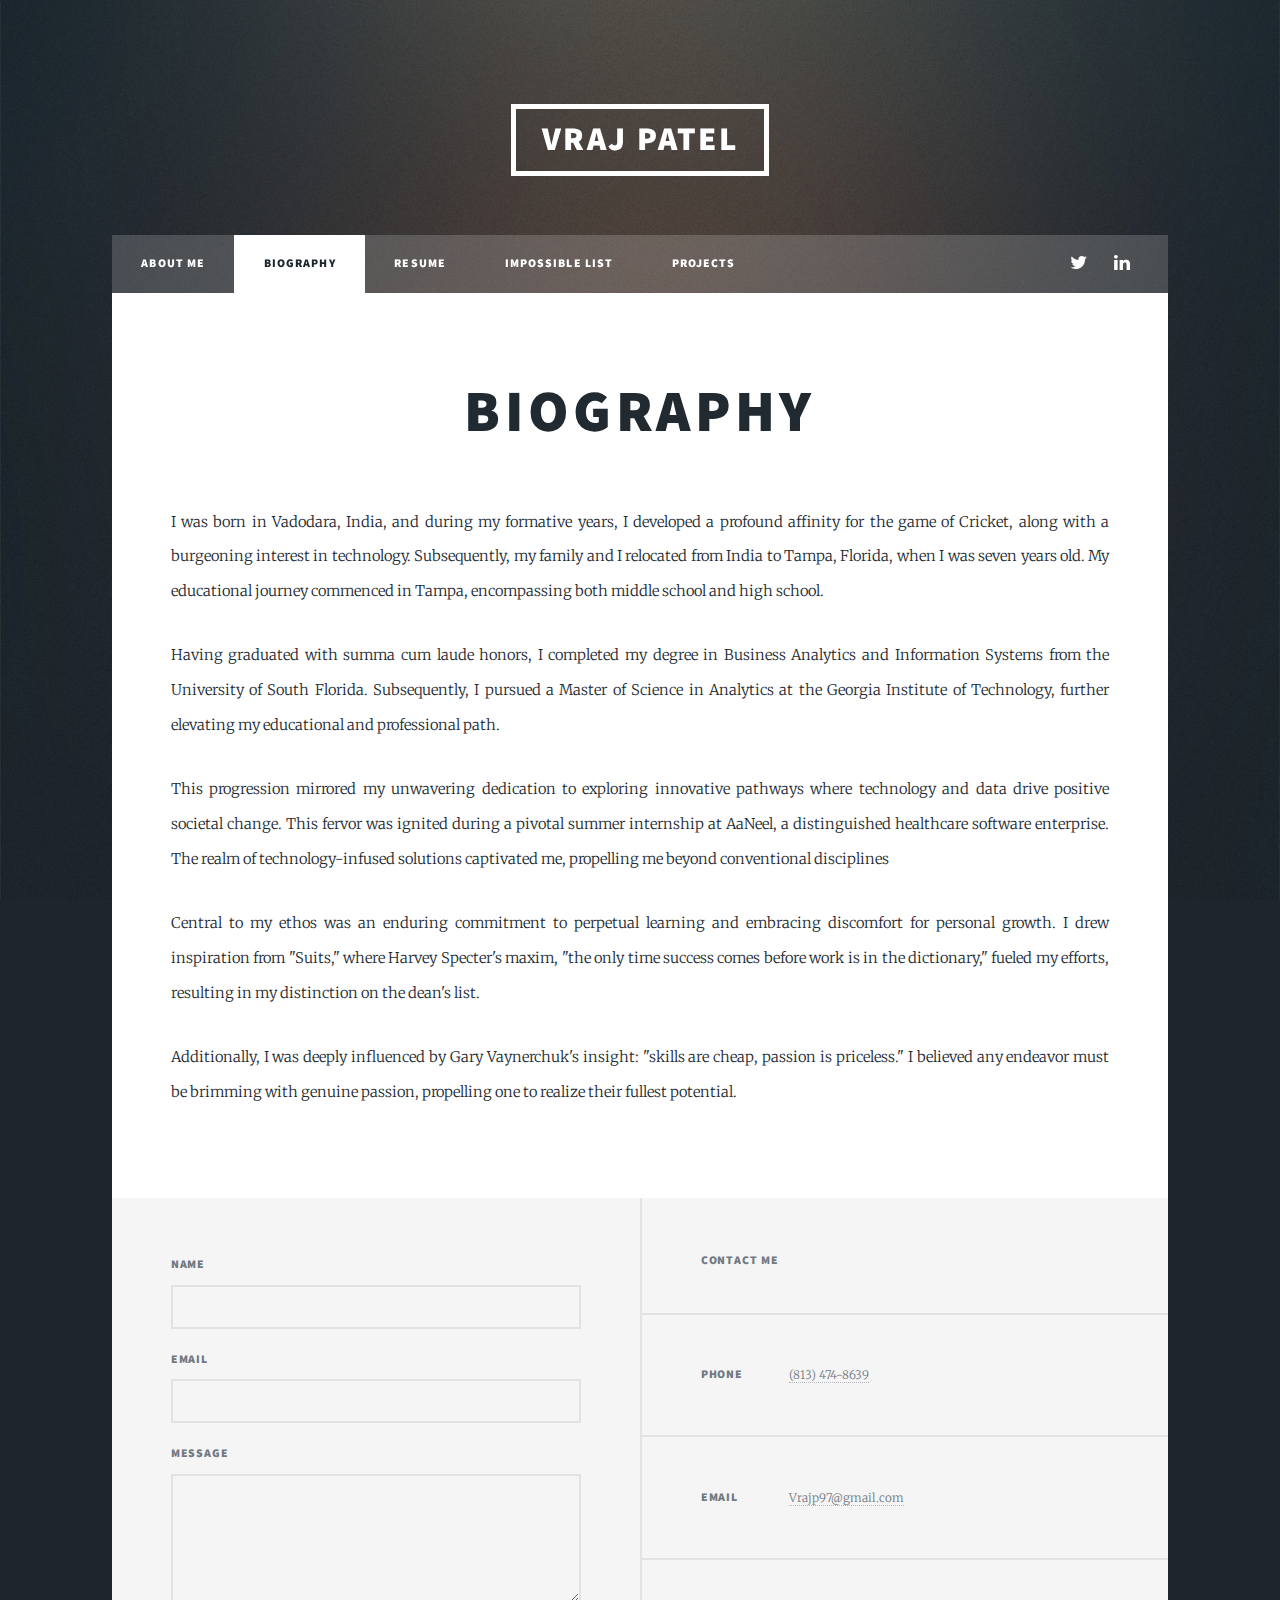
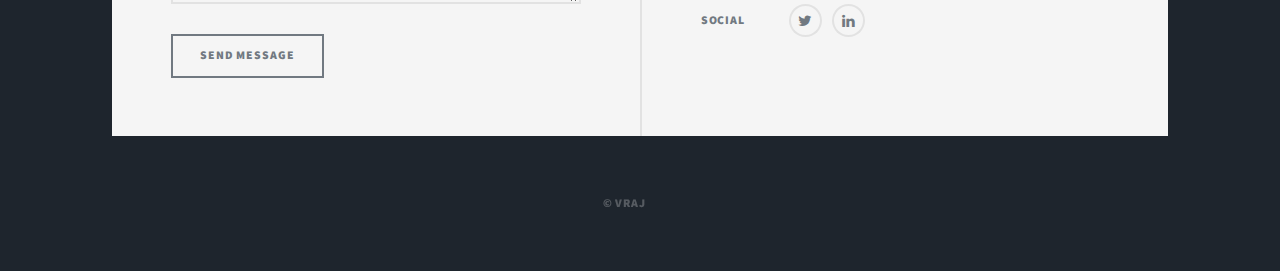
<file: Biography.html>
<!DOCTYPE HTML>
<!--

-->
<html>
	<head>
		
		<!-- Global site tag (gtag.js) - Google Analytics -->
		<script async src="https://www.googletagmanager.com/gtag/js?id=UA-140245853-1"></script>
		<script>
  		window.dataLayer = window.dataLayer || [];
 		 function gtag(){dataLayer.push(arguments);}
 		 gtag('js', new Date());
 		 gtag('config', 'UA-140245853-1');
		</script>
		
		<title> Biography </title>
		<meta charset="utf-8" />
		<meta name="viewport" content="width=device-width, initial-scale=1, user-scalable=no" />
		<link rel="stylesheet" href="assets/css/main.css" />
		<noscript><link rel="stylesheet" href="assets/css/noscript.css" /></noscript>
		<meta name="description" content="Vraj Patel - Biography" />
	    <meta name="keywords"
		content="Biography, Analytics, Vraj Patel, University of South Florida, Deloitte, Data Science, Machine Learning, Georgia Institute of Technology, Cloud Analytics" />
	</head>
	
	<body class="is-preload">

		<!-- Wrapper -->
			<div id="wrapper">

				<!-- Header -->
					<header id="header">
						<a href="index.html" class="logo"> Vraj Patel </a>
					</header>

				<!-- Nav -->
					<nav id="nav">
						<ul class="links">

						<li><a href="index.html">About Me</a></li>
						  <li class="active"><a href="generic.html">Biography</a></li>
							<li><a href="Resume.html">Resume</a></li>
							<li><a href="Impossible.html">Impossible List</a></li>
							<li><a href="Projects.html">Projects </a></li>
						</ul>
						<ul class="icons">
							<li><a href="https://twitter.com/vrajp97" class="icon alt fa-twitter"><span class="label">Twitter</span></a></li>
							<li><a href="https://www.linkedin.com/in/vraj-n-patel" class="icon alt fa-linkedin"><span class="label">Linkedin</span></a></li>
						<!--	<li><a href="#" class="icon alt fa-github"><span class="label">GitHub</span></a></li> -->
						</ul>
					</nav>

				<!-- Main -->
					<div id="main">

						<!-- Post -->
							<section class="post">
								<header class="major">

									<h1>Biography</h1>
									<p>  </p>
								</header>

								<!-- <div class="image main"><img src="images/pic01.jpg" alt="" /></div> -->
								<p> I was born in Vadodara, India, and during my formative years, I developed a profound affinity for the game of Cricket, along with a burgeoning interest in technology. Subsequently, my family and I relocated from India to Tampa, Florida, when I was seven years old. My educational journey commenced in Tampa, encompassing both middle school and high school.  </p>



								<p>Having graduated with summa cum laude honors, I completed my degree in Business Analytics and Information Systems from the University of South Florida. Subsequently, I pursued a Master of Science in Analytics at the Georgia Institute of Technology, further elevating my educational and professional path. </p>

								<p>This progression mirrored my unwavering dedication to exploring innovative pathways where technology and data drive positive societal change. This fervor was ignited during a pivotal summer internship at AaNeel, a distinguished healthcare software enterprise. The realm of technology-infused solutions captivated me, propelling me beyond conventional disciplines </p>
								
								<p> Central to my ethos was an enduring commitment to perpetual learning and embracing discomfort for personal growth. I drew inspiration from "Suits," where Harvey Specter's maxim, "the only time success comes before work is in the dictionary," fueled my efforts, resulting in my distinction on the dean's list. </p>
							
								<p> Additionally, I was deeply influenced by Gary Vaynerchuk's insight: "skills are cheap, passion is priceless." I believed any endeavor must be brimming with genuine passion, propelling one to realize their fullest potential. </p>
							</section>





					</div>





					<!-- Footer -->
						<footer id="footer">
							<section>
								<form method="post" action="https://formspree.io/vrajp97@gmail.com">
									<div class="fields">
										<div class="field">
											<label for="name">Name</label>
											<input type="text" name="name" id="name" />
										</div>
										<div class="field">
											<label for="email">Email</label>
											<input type="text" name="email" id="email" />
										</div>
										<div class="field">
											<label for="message">Message</label>
											<textarea name="message" id="message" rows="3"></textarea>
										</div>
									</div>
									<ul class="actions">
										<li><input type="submit" value="Send Message" /></li>
									</ul>
								</form>
							</section>
							<section class="split contact">
								<section class="alt">
									<h3>Contact Me</h3>
								</section>
								<section>
									<h3>Phone</h3>
									<p><a href="#">(813) 474-8639</a></p>
								</section>
								<section>
									<h3>Email</h3>
									<p><a href="#">Vrajp97@gmail.com</a></p>
								</section>
								<section>
									<h3>Social</h3>
									<ul class="icons alt">
										<li><a href="https://twitter.com/vrajp97" class="icon alt fa-twitter"><span class="label">Twitter</span></a></li>
										<li><a href="https://www.linkedin.com/in/vraj-n-patel" class="icon alt fa-linkedin"><span class="label">Linkedin</span></a></li>
									<!--	<li><a href="#" class="icon alt fa-github"><span class="label">GitHub</span></a></li> -->

									</ul>
								</section>
							</section>
						</footer>

					<!-- Copyright -->
						<div id="copyright">
							<ul><li>&copy; Vraj</li><li> <a href=""></a></li></ul>
						</div>

				</div>

			<!-- Scripts -->
				<script src="assets/js/jquery.min.js"></script>
				<script src="assets/js/jquery.scrollex.min.js"></script>
				<script src="assets/js/jquery.scrolly.min.js"></script>
				<script src="assets/js/browser.min.js"></script>
				<script src="assets/js/breakpoints.min.js"></script>
				<script src="assets/js/util.js"></script>
				<script src="assets/js/main.js"></script>

		</body>
		</html>
</file>
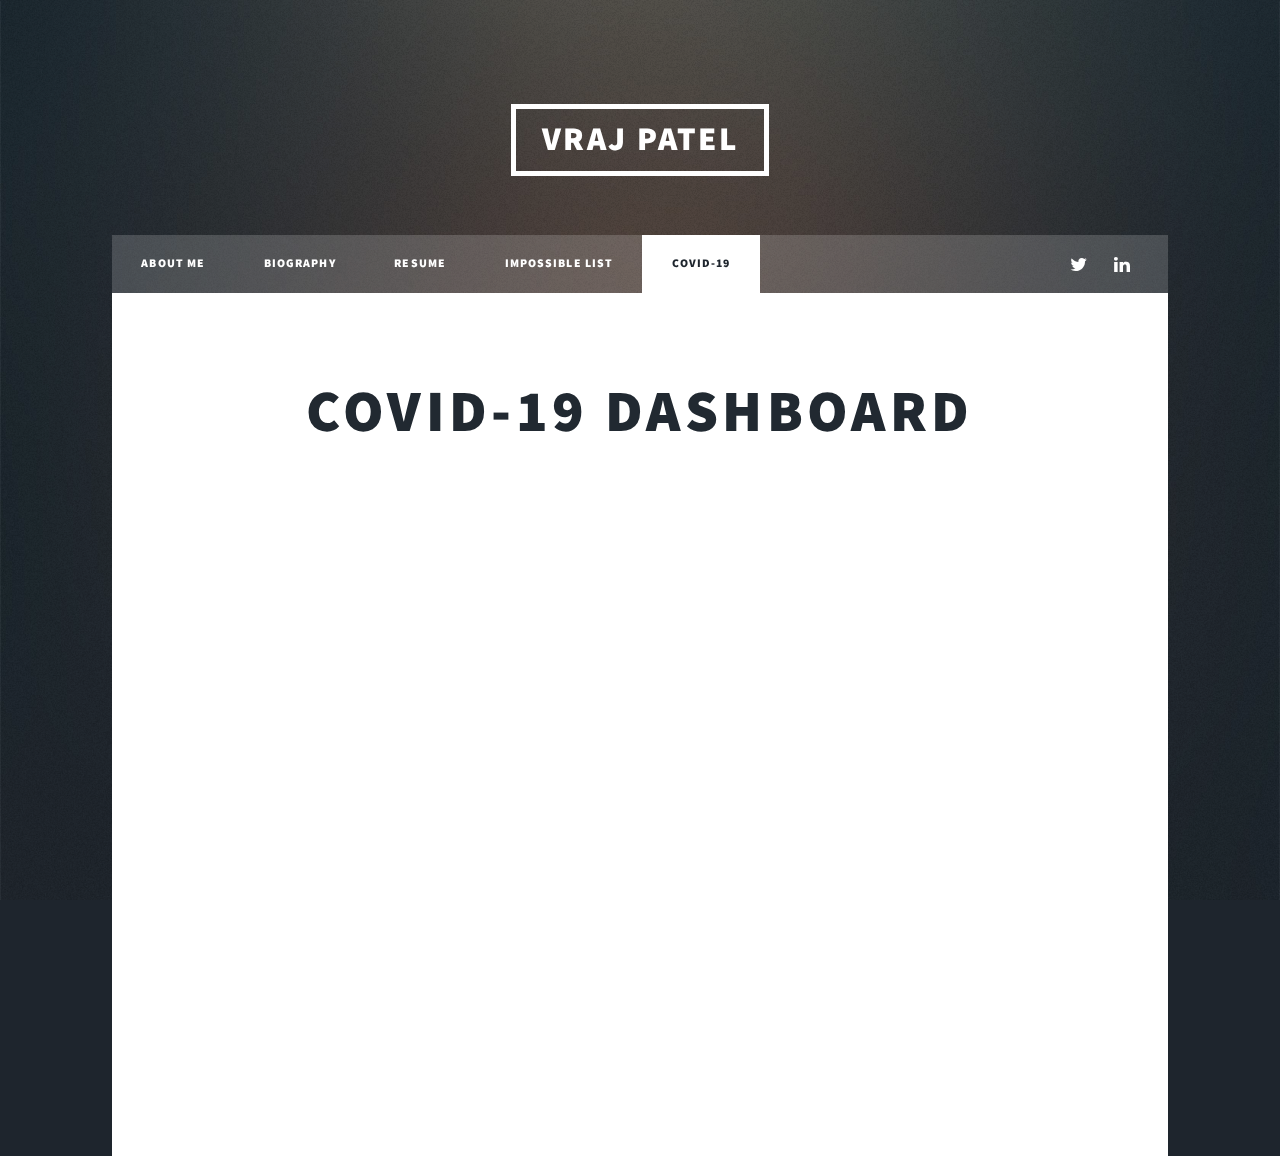
<file: COVID-19.html>
<html>

<head>

    <!-- Global site tag (gtag.js) - Google Analytics -->
    <script async src="https://www.googletagmanager.com/gtag/js?id=UA-140245853-1"></script>
    <script>
        window.dataLayer = window.dataLayer || [];

        function gtag() {
            dataLayer.push(arguments);
        }
        gtag('js', new Date());
        gtag('config', 'UA-140245853-1');
    </script>

    <title>COVID-19 </title>
    <meta charset="utf-8" />
    <meta name="viewport" content="width=device-width, initial-scale=1, user-scalable=no" />
    <link rel="stylesheet" href="assets/css/main.css" />
    <noscript>
        <link rel="stylesheet" href="assets/css/noscript.css" /></noscript>
</head>

<body class="is-preload">

    <!-- Wrapper -->
    <div id="wrapper">

        <!-- Header -->
        <header id="header">
            <a href="index.html" class="logo"> Vraj Patel </a>
        </header>

        <!-- Nav -->
        <nav id="nav">
            <ul class="links">

                <li><a href="index.html">About Me</a></li>
                <li><a href="generic.html">Biography</a></li>
                <li><a href="elements.html">Resume</a></li>
                <li><a href="Impossible.html">Impossible List</a></li>
                <li class="active"><a href="COVID-19.html">COVID-19 </a></li>
            </ul>
            <ul class="icons">
                <li><a href="https://twitter.com/vrajp97" class="icon alt fa-twitter"><span
                            class="label">Twitter</span></a></li>
                <li><a href="https://www.linkedin.com/in/vraj-n-patel" class="icon alt fa-linkedin"><span
                            class="label">Linkedin</span></a></li>
                <!--	 <li><a href="#" class="icon alt fa-github"><span class="label">GitHub</span></a></li> -->
            </ul>
        </nav>

        <!-- Main -->
        <div id="main">

            <!-- Post -->
            <section class="post">
                <header class="major">
                    <h1>COVID-19 Dashboard</h1>
                    <div style="position: relative;overflow: hidden;padding-top: 60%;">
                        <iframe width="1200" height="700"
                            style="position: absolute;top: 0;left: 0;width: 100%;height: 100%;border: 0;"
                            src="https://app.powerbi.com/view?r=eyJrIjoiODBiODRiMWEtODYxYi00MzU3LWE5NzctMDQ4MDFhMjFjZTFlIiwidCI6IjM2ZGE0NWYxLWRkMmMtNGQxZi1hZjEzLTVhYmU0NmI5OTkyMSIsImMiOjh9" 
      						frameborder="0" allowFullScreen="true"></iframe>
                    </div>
        </div>

        <!-- Scripts -->
        <script src="assets/js/jquery.min.js"></script>
        <script src="assets/js/jquery.scrollex.min.js"></script>
        <script src="assets/js/jquery.scrolly.min.js"></script>
        <script src="assets/js/browser.min.js"></script>
        <script src="assets/js/breakpoints.min.js"></script>
        <script src="assets/js/util.js"></script>
        <script src="assets/js/main.js"></script>

</body>

</html>
</file>
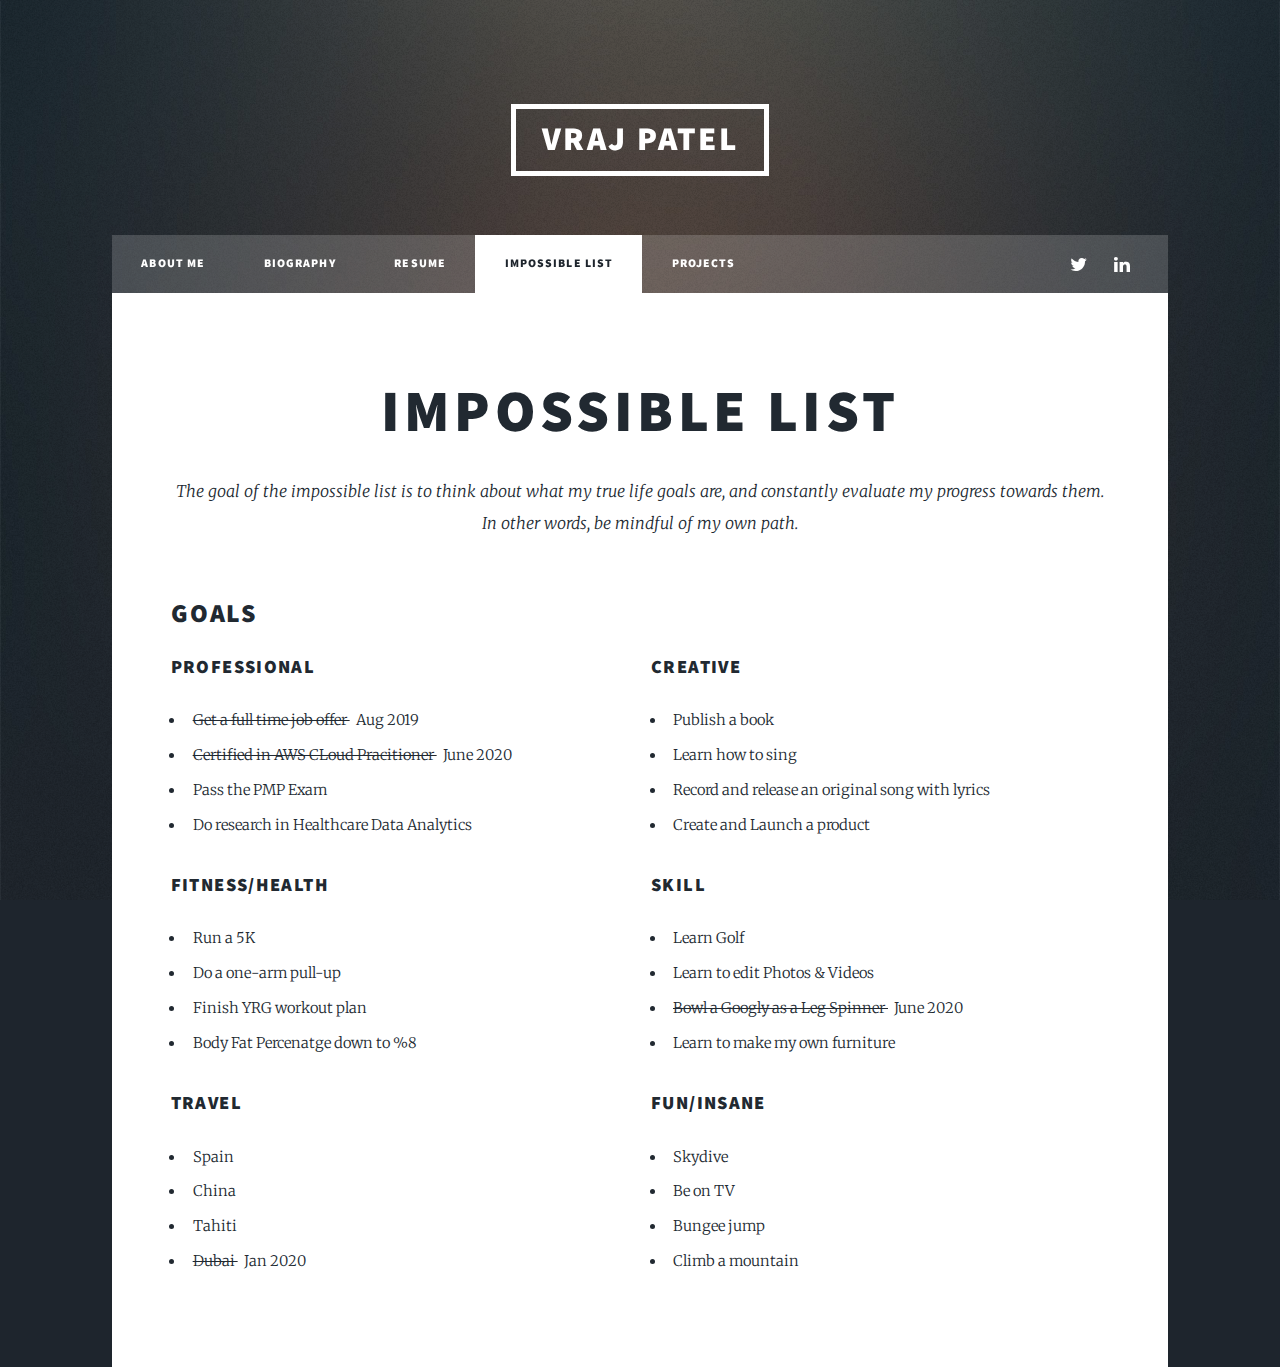
<file: Impossible.html>
<html>
	<head>
		
	<!-- Global site tag (gtag.js) - Google Analytics -->
	<script async src="https://www.googletagmanager.com/gtag/js?id=UA-140245853-1"></script>
	<script>
 	 window.dataLayer = window.dataLayer || [];
 	 function gtag(){dataLayer.push(arguments);}
 	 gtag('js', new Date());
 	 gtag('config', 'UA-140245853-1');
	</script>

		<title>Impossible List </title>
		<meta charset="utf-8" />
		<meta name="viewport" content="width=device-width, initial-scale=1, user-scalable=no" />
		<link rel="stylesheet" href="assets/css/main.css" />
		<noscript><link rel="stylesheet" href="assets/css/noscript.css" /></noscript>
		<meta name="description" content="Vraj Patel - Impossible List" />
	    <meta name="keywords"
		content="Impossible List, Analytics, Vraj Patel, University of South Florida, Deloitte, Data Science, Machine Learning, Georgia Institute of Technology, Cloud Analytics" />
	</head>
	</head>
	<body class="is-preload">

		<!-- Wrapper -->
			<div id="wrapper">

				<!-- Header -->
					<header id="header">
						<a href="index.html" class="logo"> Vraj Patel </a>
					</header>

				<!-- Nav -->
					<nav id="nav">
						<ul class="links">

							<li><a href="index.html">About Me</a></li>
						    <li><a href="Biography.html">Biography</a></li>
							<li><a href="Resume.html">Resume</a></li>
							<li class="active"><a href="Impossible.html">Impossible List</a></li>
							<li><a href="Projects.html">Projects </a></li>
						</ul>
            <ul class="icons">
							<li><a href="https://twitter.com/vrajp97" class="icon alt fa-twitter"><span class="label">Twitter</span></a></li>
							<li><a href="https://www.linkedin.com/in/vraj-n-patel" class="icon alt fa-linkedin"><span class="label">Linkedin</span></a></li>
						<!--	 <li><a href="#" class="icon alt fa-github"><span class="label">GitHub</span></a></li> -->
						</ul>
					</nav>

				<!-- Main -->
					<div id="main">

						<!-- Post -->
							<section class="post">
								<header class="major">

									<h1>Impossible List</h1>
									<p> The goal of the impossible list is to think about what my true life goals are, and constantly evaluate my progress towards them.
									In other words, be mindful of my own path.</p>
								</header>

                <h2>Goals</h2>
                <div class="row">
                  <div class="col-6 col-12-small">

                    <h3>Professional </h3>
                    <ul>
                    <s><li>Get a full time job offer </s>  &nbsp; Aug 2019</li> 
                    <s><li>Certified in AWS CLoud Pracitioner </s>  &nbsp; June 2020</li> 
                    <li>Pass the PMP Exam </li>
                    <li>Do research in Healthcare Data Analytics</li>
                    </ul>

                    <h3>Fitness/Health</h3>
                    <ul class="alt">
                      <li>Run a 5K</li>
                      <li>Do a one-arm pull-up</li>
                      <li>Finish YRG workout plan</li>
                      <li>Body Fat Percenatge down to %8</li>
                    </ul>

                    <h3>Travel </h3>
                    <ul>
                      <li>Spain</li>
                      <li>China</li>
                      <li>Tahiti</li>
                      <s> <li>Dubai </s>  &nbsp; Jan 2020</li> 
                

                    </ul>

                  </div>
                  <div class="col-6 col-12-small">

                    <h3>Creative</h3>
                    <ul>
                      <li>Publish a book</li>
                      <li>Learn how to sing</li>
                      <li>Record and release an original song with lyrics</li>
                      <li>Create and Launch a product </li>

                    </ul>

                    <h3>Skill </h3>
                    <ul>
                      <li>Learn Golf</li>
                      <li>Learn to edit Photos & Videos</li>
                      <s> <li>Bowl a Googly as a Leg Spinner </s>  &nbsp; June 2020</li> 
            
                      <li>Learn to make my own furniture  </li>

                    </ul>

                    <h3>Fun/Insane</h3>
                    <ul>
                      <li>Skydive</li>
                      <li>Be on TV</li>
                      <li>Bungee jump </li>
                      <li>Climb a mountain</li>


                    </ul>

					</div>


		<!-- Scripts -->
			<script src="assets/js/jquery.min.js"></script>
			<script src="assets/js/jquery.scrollex.min.js"></script>
			<script src="assets/js/jquery.scrolly.min.js"></script>
			<script src="assets/js/browser.min.js"></script>
			<script src="assets/js/breakpoints.min.js"></script>
			<script src="assets/js/util.js"></script>
			<script src="assets/js/main.js"></script>

	</body>
</html>
</file>
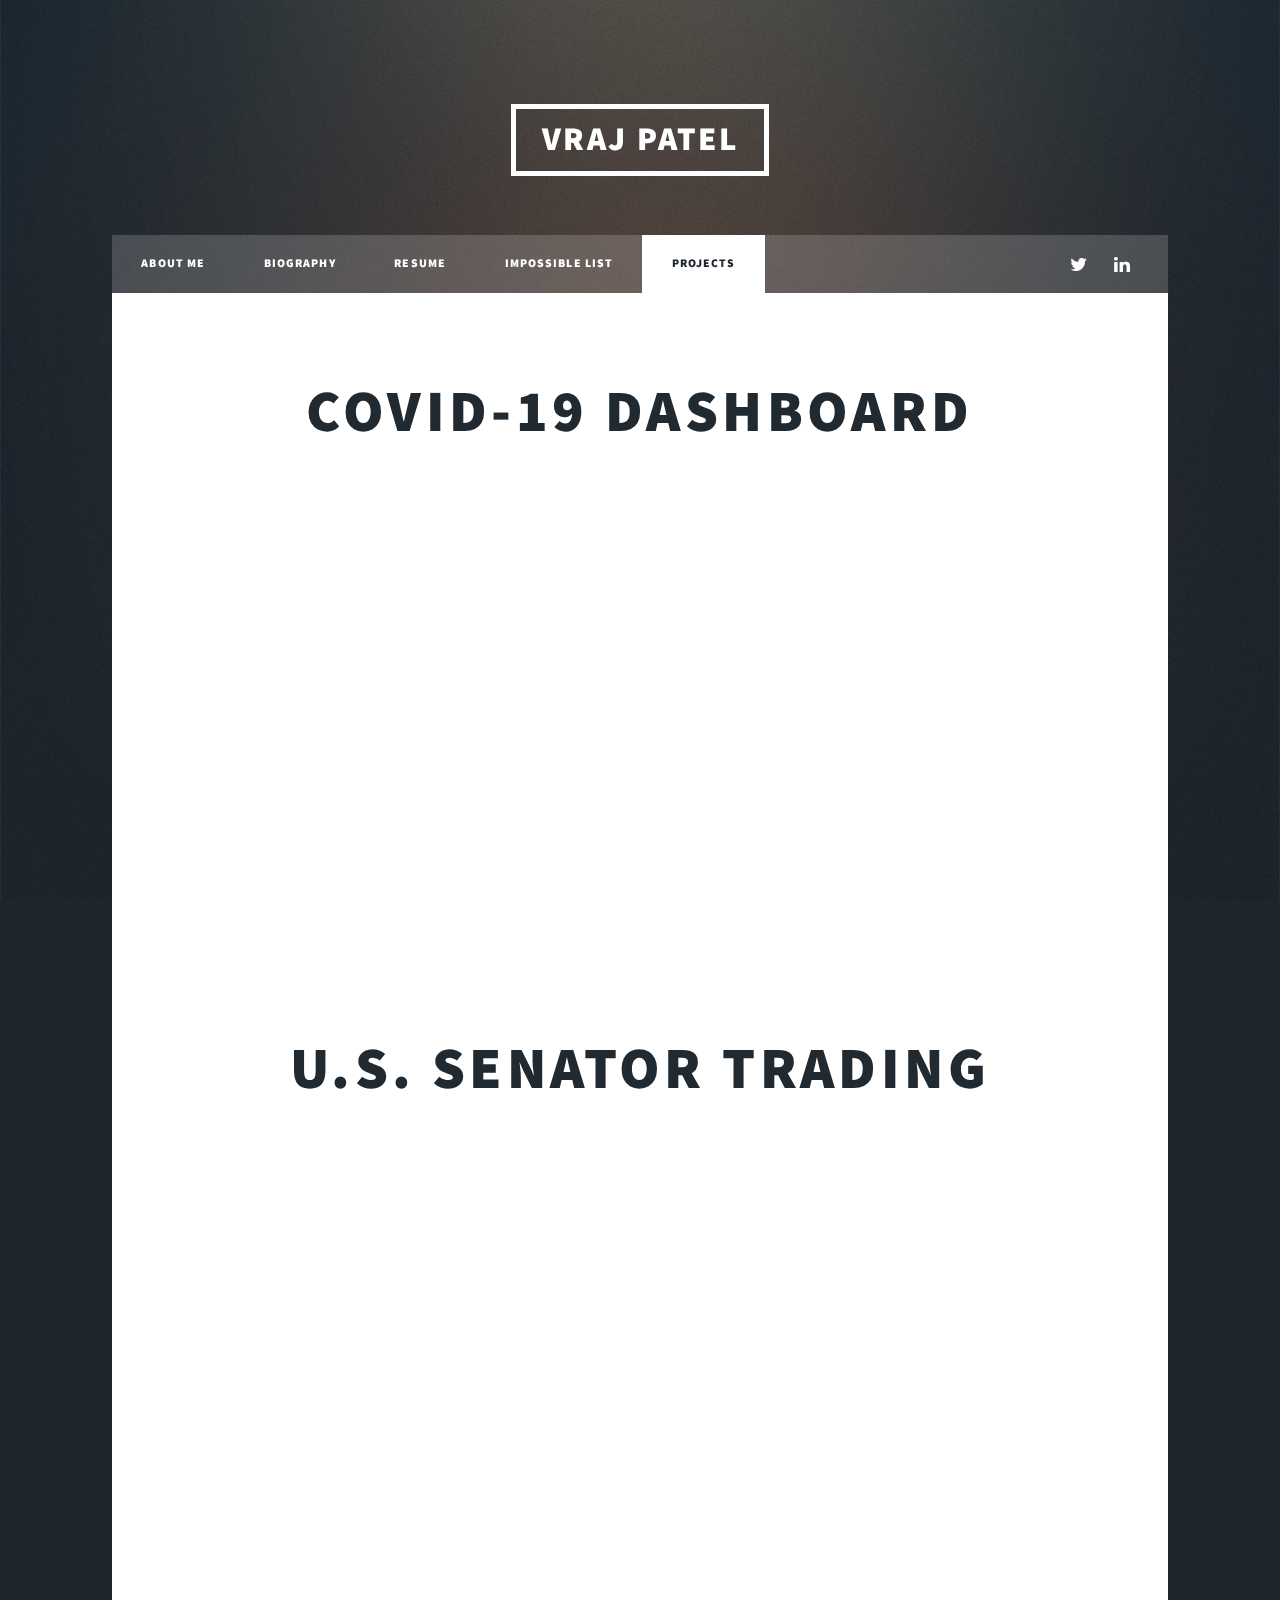
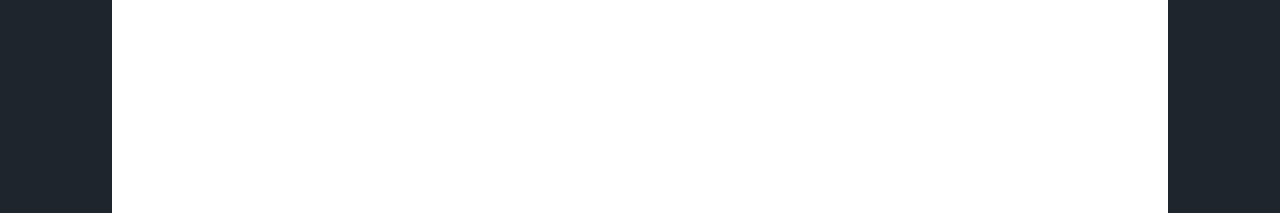
<file: Projects.html>
<html>

<head>

    <!-- Global site tag (gtag.js) - Google Analytics -->
    <script async src="https://www.googletagmanager.com/gtag/js?id=UA-140245853-1"></script>
    <script>
        window.dataLayer = window.dataLayer || [];

        function gtag() {
            dataLayer.push(arguments);
        }
        gtag('js', new Date());
        gtag('config', 'UA-140245853-1');
    </script>

    <title> Projects </title>
    <meta charset="utf-8" />
    <meta name="viewport" content="width=device-width, initial-scale=1, user-scalable=no" />
    <link rel="stylesheet" href="assets/css/main.css" />
    <noscript>
        <link rel="stylesheet" href="assets/css/noscript.css" /></noscript>
        <meta name="description" content="Vraj Patel - Projects" />
	    <meta name="keywords"
		content="Projects, Analytics, Vraj Patel, University of South Florida, Deloitte, Data Science, Machine Learning, Georgia Institute of Technology, Cloud Analytics" />
	</head>
</head>

<body class="is-preload">

    <!-- Wrapper -->
    <div id="wrapper">

        <!-- Header -->
        <header id="header">
            <a href="index.html" class="logo"> Vraj Patel </a>
        </header>

        <!-- Nav -->
        <nav id="nav">
            <ul class="links">

                <li><a href="index.html">About Me</a></li>
                <li><a href="Biography.html">Biography</a></li>
                <li><a href="Resume.html">Resume</a></li>
                <li><a href="Impossible.html">Impossible List</a></li>
                <li class="active"><a href="Projects.html"> Projects </a></li>
            </ul>
            <ul class="icons">
                <li><a href="https://twitter.com/vrajp97" class="icon alt fa-twitter"><span
                            class="label">Twitter</span></a></li>
                <li><a href="https://www.linkedin.com/in/vraj-n-patel" class="icon alt fa-linkedin"><span
                            class="label">Linkedin</span></a></li>
                <!--	 <li><a href="#" class="icon alt fa-github"><span class="label">GitHub</span></a></li> -->
            </ul>
        </nav>

        <!-- Main -->
        <div id="main">

            <!-- Post -->
            <section class="post">
                <header class="major">
                    <h1>COVID-19 Dashboard</h1>
                    <div style="position: relative;overflow: hidden;padding-top: 60%;">
                        <iframe width="1200" height="700"
                            style="position: absolute;top: 0;left: 0;width: 100%;height: 100%;border: 0;"
                            src="https://app.powerbi.com/view?r=eyJrIjoiODBiODRiMWEtODYxYi00MzU3LWE5NzctMDQ4MDFhMjFjZTFlIiwidCI6IjM2ZGE0NWYxLWRkMmMtNGQxZi1hZjEzLTVhYmU0NmI5OTkyMSIsImMiOjh9" 
      						frameborder="0" allowFullScreen="true"></iframe>
					</div>
					
					<h2>U.S. Senator Trading </h2>
                    <div style="position: relative;overflow: hidden;padding-top: 60%;">
                        <iframe width="1200" height="700"
                            style="position: absolute;top: 0;left: 0;width: 100%;height: 100%;border: 0;"
                            src="https://app.powerbi.com/view?r=eyJrIjoiNjI0NzBkZTMtNDBjMy00MmI0LWE3ZmMtMTRmNTAzZjU4ZDAwIiwidCI6IjM2ZGE0NWYxLWRkMmMtNGQxZi1hZjEzLTVhYmU0NmI5OTkyMSIsImMiOjh9&pageName=ReportSection"
      						frameborder="0" allowFullScreen="true"></iframe>

                             <!-- <iframe width="600" height="373.5" src="https://app.powerbi.com/view?r=eyJrIjoiNjI0NzBkZTMtNDBjMy00MmI0LWE3ZmMtMTRmNTAzZjU4ZDAwIiwidCI6IjM2ZGE0NWYxLWRkMmMtNGQxZi1hZjEzLTVhYmU0NmI5OTkyMSIsImMiOjh9&pageName=ReportSection" frameborder="0" allowFullScreen="true"></iframe> -->
					
					</div>
        </div>

        <!-- Scripts -->
        <script src="assets/js/jquery.min.js"></script>
        <script src="assets/js/jquery.scrollex.min.js"></script>
        <script src="assets/js/jquery.scrolly.min.js"></script>
        <script src="assets/js/browser.min.js"></script>
        <script src="assets/js/breakpoints.min.js"></script>
        <script src="assets/js/util.js"></script>
        <script src="assets/js/main.js"></script>

</body>

</html>
</file>
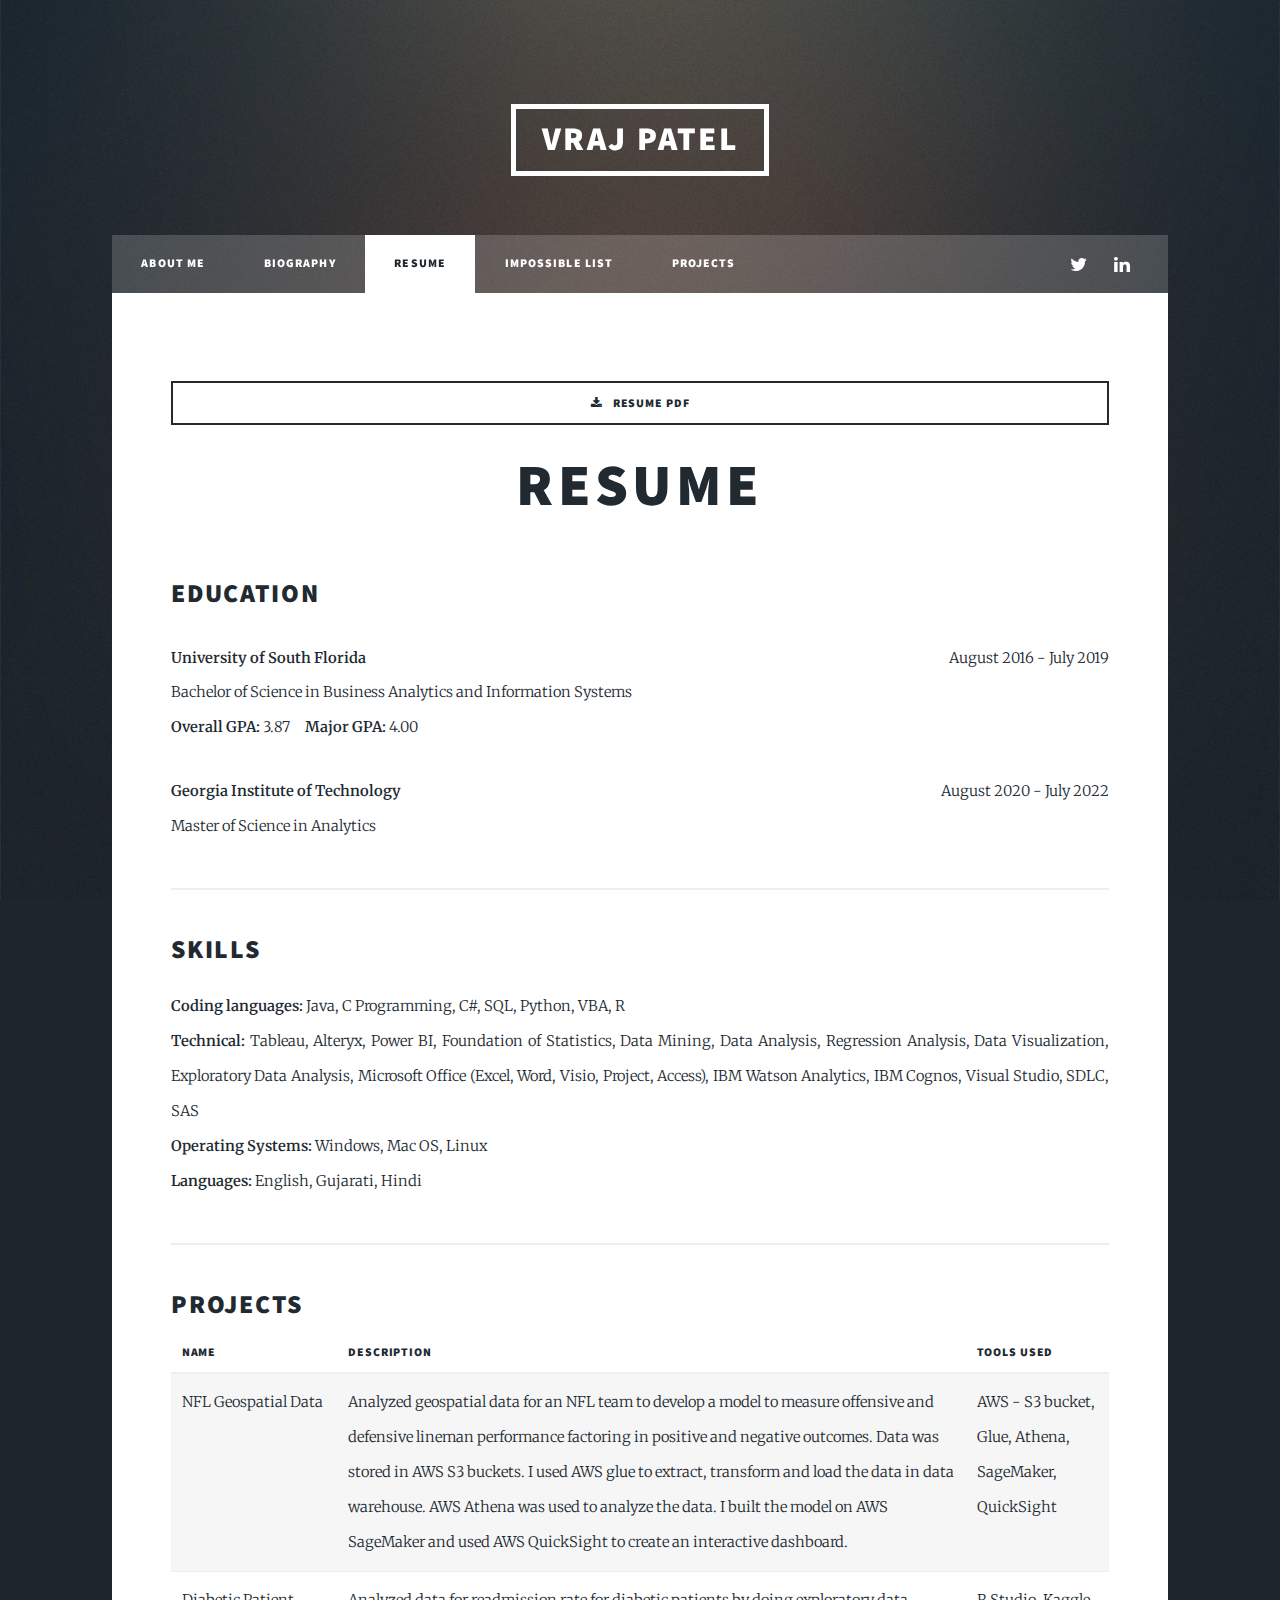
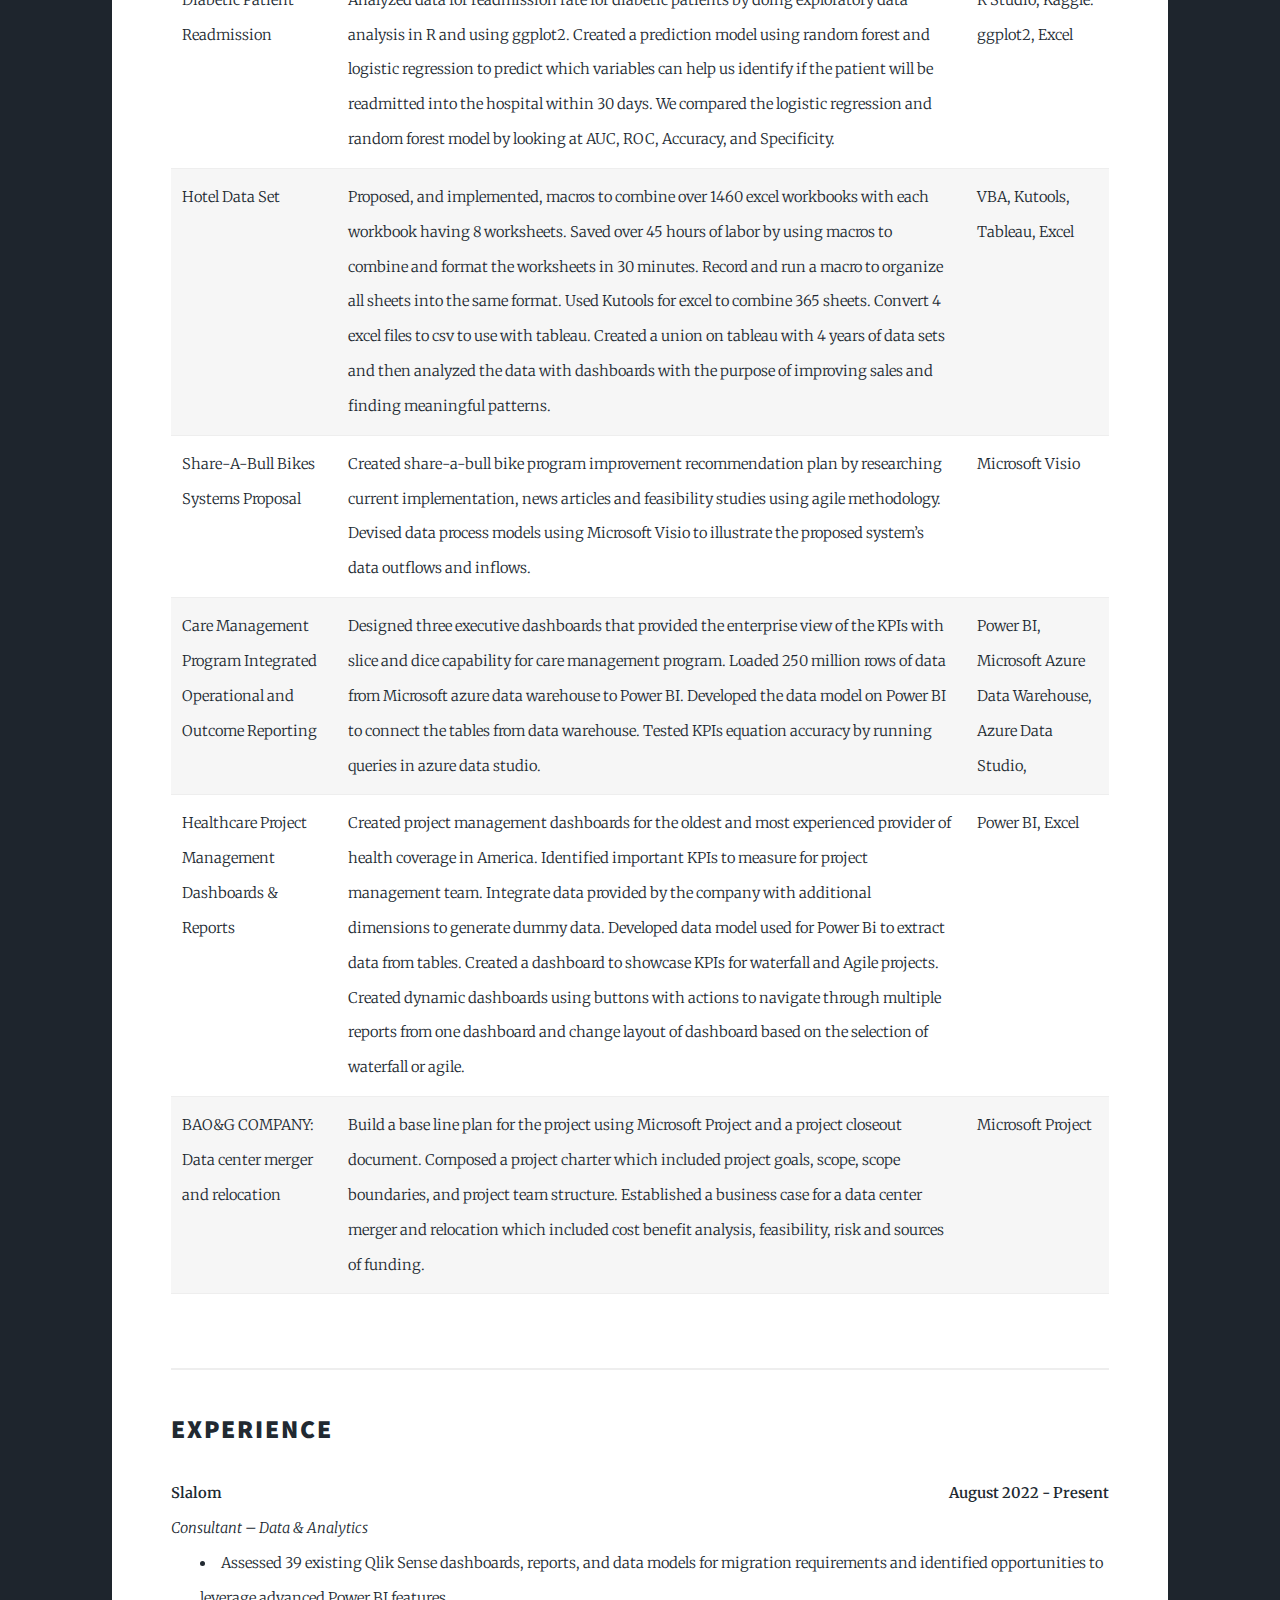
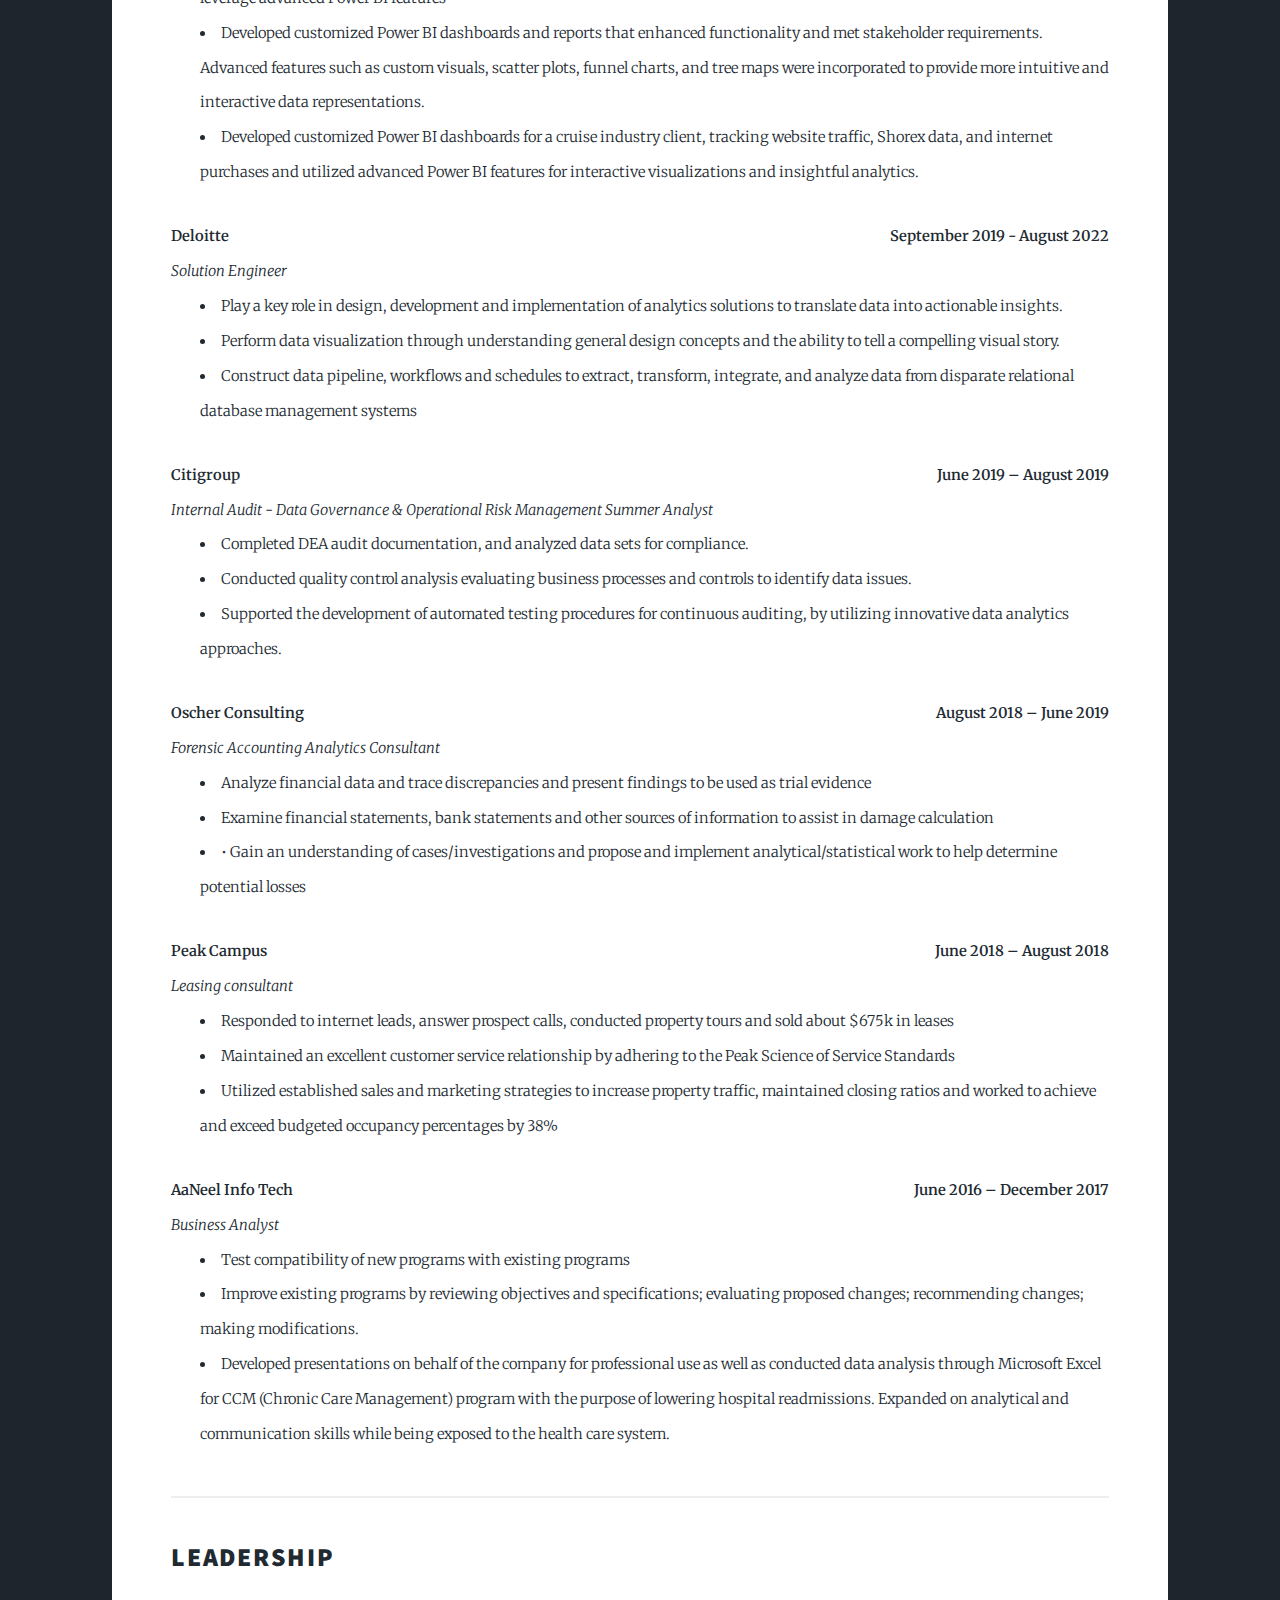
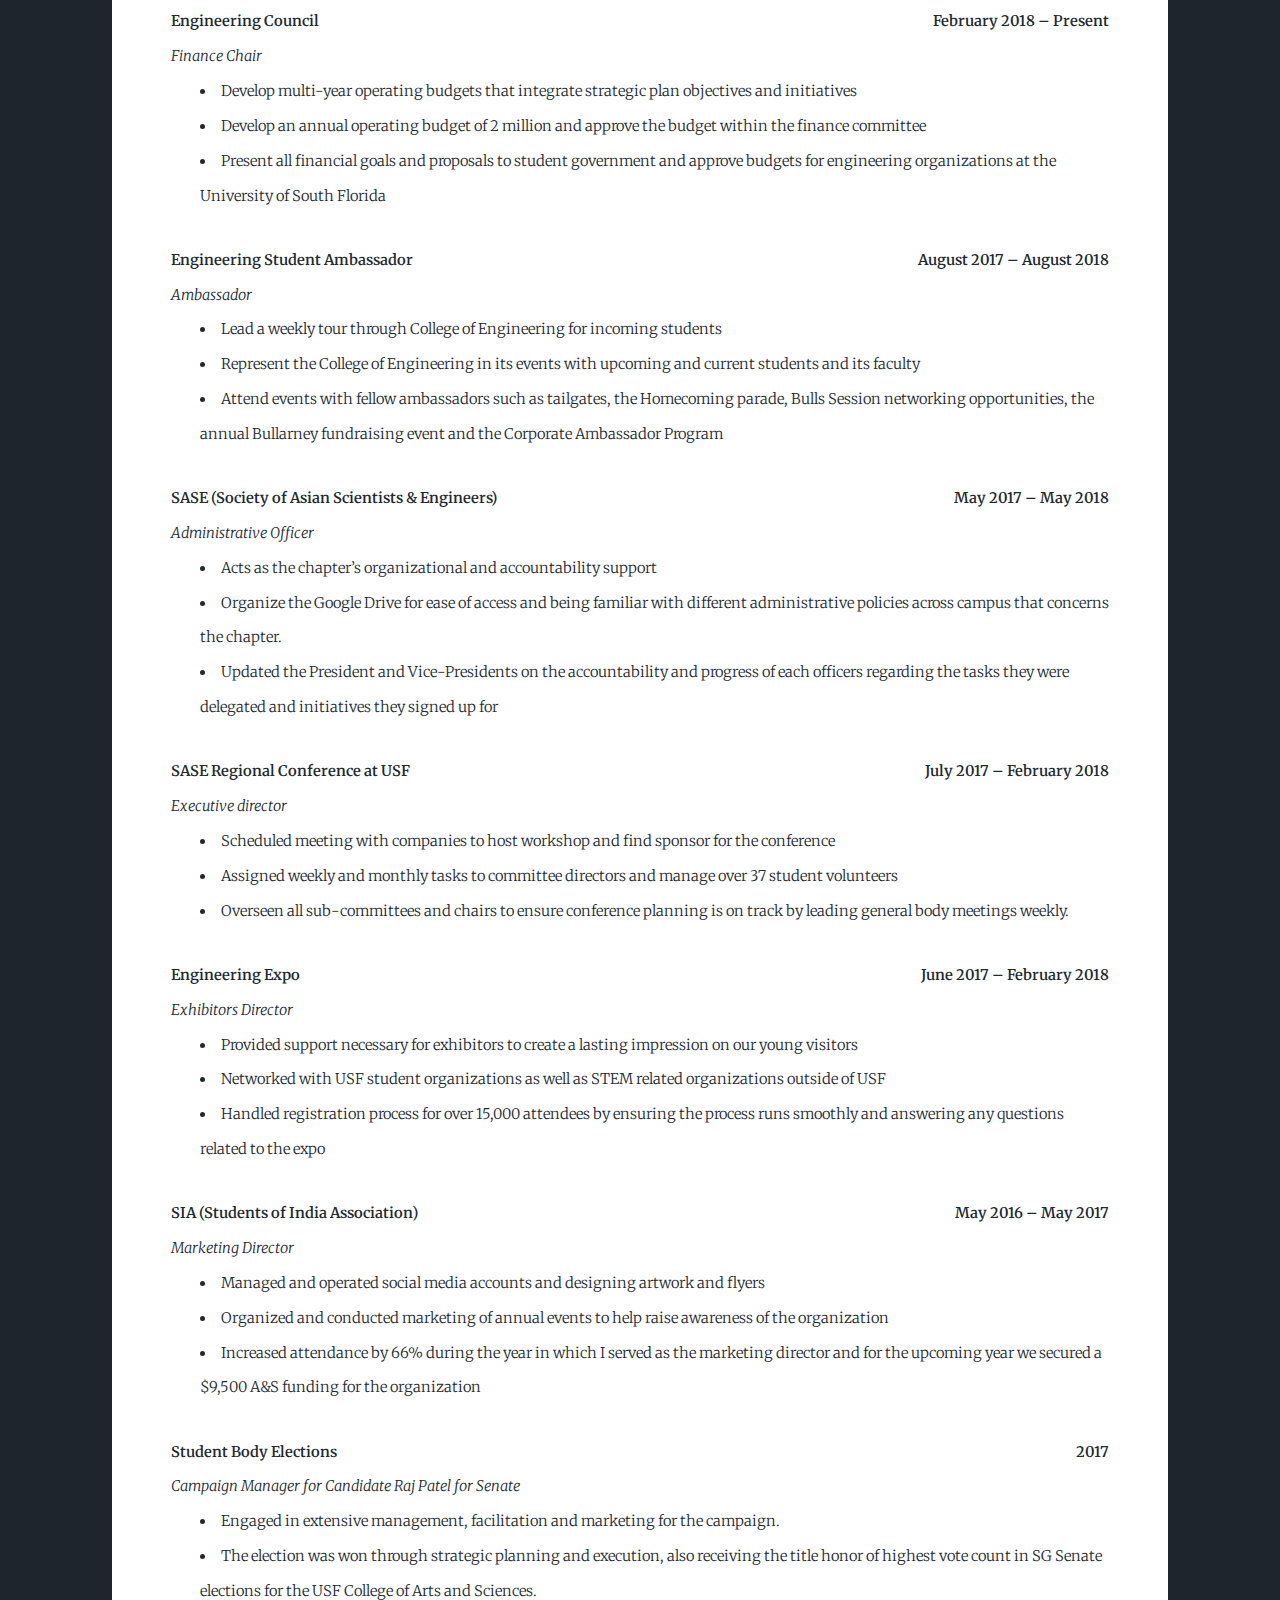
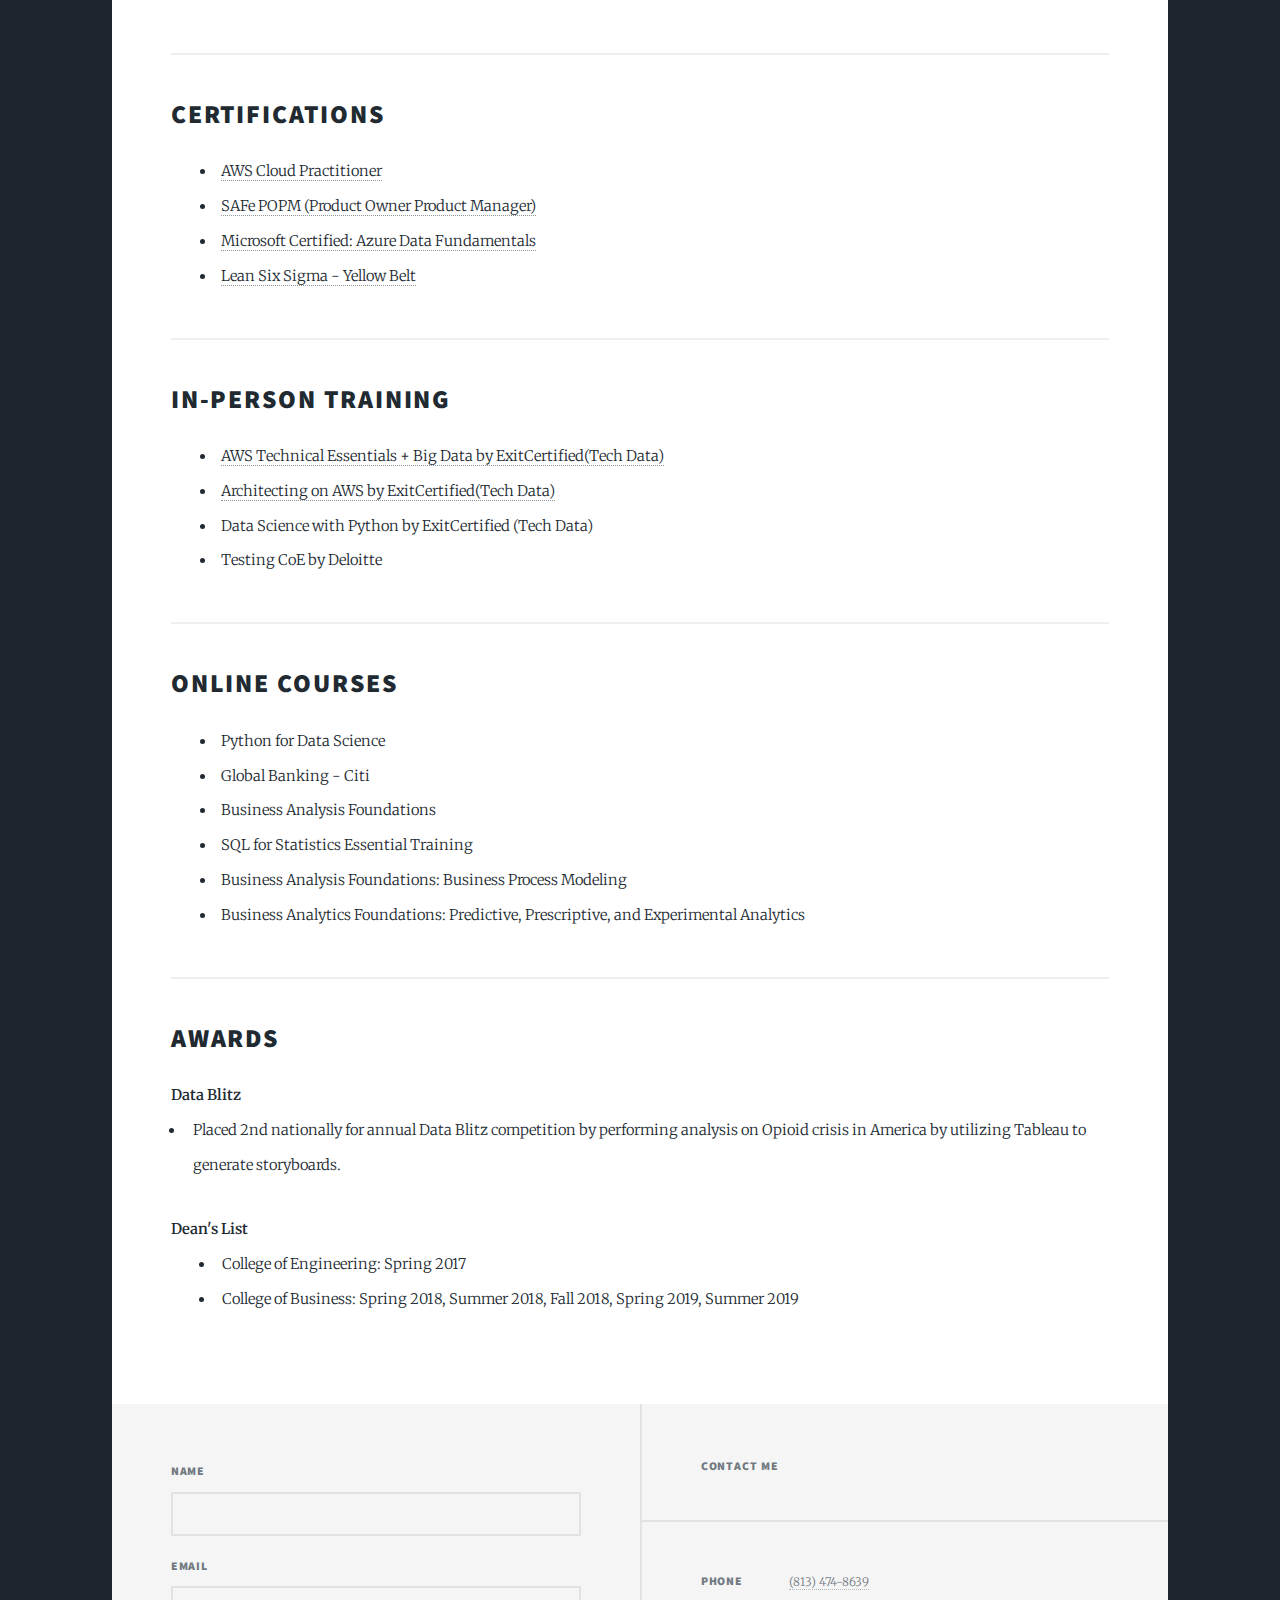
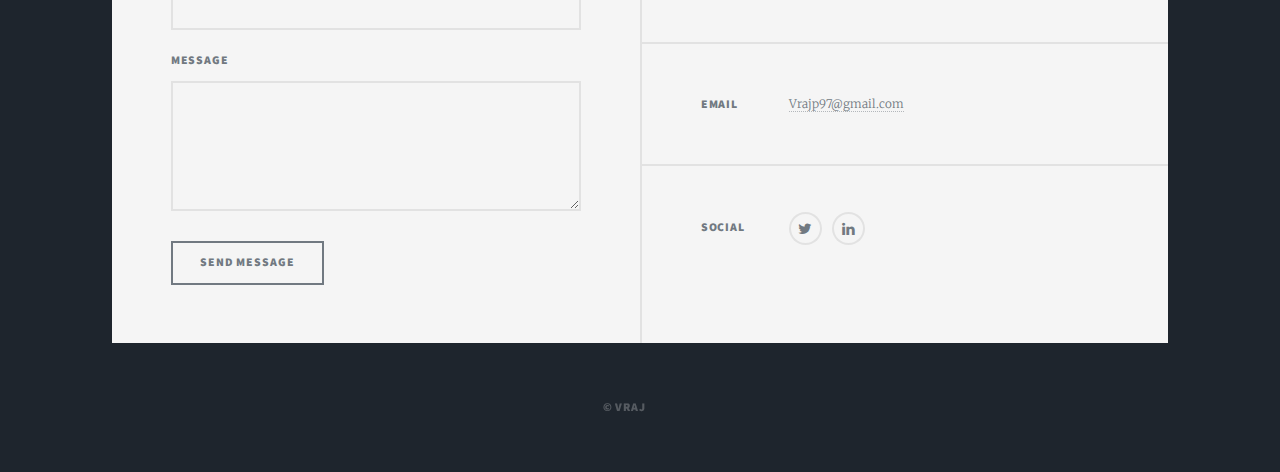
<file: Resume.html>
<!D        OCTYPE HTML>
<!--

-->
<html>
	<head>
		<!-- Global site tag (gtag.js) - Google Analytics -->
		<script async src="https://www.googletagmanager.com/gtag/js?id=UA-140245853-1"></script>
		<script>
  		window.dataLayer = window.dataLayer || [];
 		 function gtag(){dataLayer.push(arguments);}
 		 gtag('js', new Date());
 		 gtag('config', 'UA-140245853-1');
		</script>

		<title> Resume </title>
		<meta charset="utf-8" />
		<meta name="viewport" content="width=device-width, initial-scale=1, user-scalable=no" />
		<link rel="stylesheet" href="assets/css/main.css" />
		<noscript><link rel="stylesheet" href="assets/css/noscript.css" /></noscript>
		<meta name="description" content="Vraj Patel - Resume" />
	    <meta name="keywords"
		content="Resume, Analytics, Vraj Patel, University of South Florida, Deloitte, Data Science, Machine Learning, Georgia Institute of Technology, Cloud Analytics" />
	</head>

	</head>
	<body class="is-preload">

		<!-- Wrapper -->
			<div id="wrapper">

				<!-- Header -->
					<header id="header">
						<a href="index.html" class="logo">Vraj Patel</a>
					</header>

				<!-- Nav -->
					<nav id="nav">
						<ul class="links">
							<li><a href="index.html">About Me</a></li>
						    <li><a href="Biography.html">Biography</a></li>
							<li class="active"><a href="Resume.html">Resume</a></li>
							<li><a href="Impossible.html">Impossible List</a></li>
							<li><a href="Projects.html">Projects </a></li>
						</ul>
						<ul class="icons">
							<li><a href="https://twitter.com/vrajp97" class="icon alt fa-twitter"><span class="label">Twitter</span></a></li>
							<li><a href="https://www.linkedin.com/in/vraj-n-patel" class="icon alt fa-linkedin"><span class="label">Linkedin</span></a></li>
						<!--	<li><a href="#" class="icon alt fa-github"><span class="label">GitHub</span></a></li> -->
						</ul>
					</nav>

				<!-- Main -->
					<div id="main">

						<!-- Post -->
							<section class="post">
								<header class="major">
									
									<ul class="actions fit">
										<li><a href="vrajp98.github.io/Documents/Vraj-Patel-Resume.pdf" class="button icon solid fa-download"> Resume PDF</a></li>
</ul>
									<h1> Resume</h1>
								</header>

										
								<!--Eduication-->
								<h2>Education</h2>
									<p>    <div style="float: left">  <dt> <b> University of South Florida </b> </dt> </div>
									<div style="float: right"> <dt> August 2016 - July 2019 </dt> </div> <br>
									 Bachelor of Science in Business Analytics and Information Systems <br />
									 <b> Overall GPA:  </b> 3.87 &nbsp;&nbsp;&nbsp;  <b> Major GPA: </b> 4.00  </p>
									 
									 <p>    <div style="float: left">  <dt> <b> Georgia Institute of Technology </b> </dt> </div>
									<div style="float: right"> <dt> August 2020 - July 2022</dt> </div> <br>
									 Master of Science in  Analytics <br />
								  </p>

									 <hr />

									<!--Skills-->
									<h2>Skills</h2>
									<p>  <b> Coding languages:</b> Java, C Programming, C#, SQL, Python, VBA, R  <br />
									<b>Technical:</b> Tableau, Alteryx, Power BI, Foundation of Statistics, Data Mining, Data Analysis, Regression Analysis, Data Visualization, Exploratory Data Analysis,
									Microsoft Office (Excel, Word, Visio, Project, Access), IBM Watson Analytics, IBM Cognos, Visual Studio, SDLC, SAS <br />
									<b>Operating Systems:</b>  Windows, Mac OS, Linux <br />
									<b>Languages:</b> English, Gujarati, Hindi <br />

									<hr />

									<!-- USe later(projects) 
									<h2>Projects</h2>
									<dl>
										<dt>Hotel Data Set</dt>
										<dd>
											<p> Proposed and Implemented Macros to combine over 1460 excel workbooks with each workbook having 8 worksheets. Saved over 45 hours of labor by using Macros to combine and format the worksheets in 30 minutes. Record and run a macro to organize all sheets into the same format. Use Kutools for excel to combine 365 sheets.
												Convert 4 excel files to csv to use with tableau. Created a union on tableau with 4 years of data sets and then analyzed the data with dashboards with the purpose of improving sales and finding meaningful patterns. </p>
												</dd>
										<dt>Share-A-Bull Bikes Systems Proposal</dt>
										<dd>
											<p> Created Share-A-Bull bike program improvement recommendation plan by researching current implementation, news articles and feasibility studies using Agile Methodology
												  Devised data process models using Microsoft Visio to illustrate the proposed system’s data outflows and inflows</p>
										</dd>
										<dt>Business Application Development</dt>
										<dd>
											<p> Programed C# applications using Microsoft Visual Studio by utilizing components and data access layers to achieve course objectives. </p>
										</dd>
										<dt>BAO&G COMPANY: Data center merger and relocation </dt>
										<dd>
											<p> Build a base line plan for the project using Microsoft Project and a project closeout document.
													Composed a project charter which included project goals, scope, scope boundaries, and project team structure.
													Established a business case for a data center merger and relocation which included cost benefit analysis, feasibility, risk and sources of funding.</p>
										</dd>
									</dl>

									<hr />
-->
									
									<!-- USe later(projects) -->
									<h2>Projects</h2>


									<div class="table-wrapper">
										<table>
											<thead>
												<tr>
													<th>Name</th>
													<th>Description</th>
													<th>Tools Used</th>
												</tr>
											</thead>
											<tbody>
												<tr>
													<td>NFL Geospatial Data</td>
													<td>Analyzed geospatial data for an NFL team to develop a model to measure offensive and defensive lineman performance factoring in positive and negative outcomes. Data was stored in AWS S3 buckets. I used AWS glue to extract, transform and load the data in data warehouse. AWS Athena was used to analyze the data. I built the model on AWS SageMaker and used AWS QuickSight to create an interactive dashboard. </td>
													<td>AWS - S3 bucket, Glue, Athena, SageMaker, QuickSight</td>
												</tr>
												<tr>
													<td>Diabetic Patient Readmission</td>
													<td>Analyzed data for readmission rate for diabetic patients by doing exploratory data analysis in R and using ggplot2. Created a prediction model using random forest and logistic regression to predict which variables can help us identify if the patient will be readmitted into the hospital within 30 days.  We compared the logistic regression and random forest model by looking at AUC, ROC, Accuracy, and Specificity. </td>
													<td>R Studio, Kaggle. ggplot2, Excel</td>
												</tr>
												<tr>
													<td>Hotel Data Set</td>
													<td>Proposed, and implemented, macros to combine over 1460 excel workbooks with each workbook having 8 worksheets. Saved over 45 hours of labor by using macros to combine and format the worksheets in 30 minutes. Record and run a macro to organize all sheets into the same format. Used Kutools for excel to combine 365 sheets. Convert 4 excel files to csv to use with tableau. Created a union on tableau with 4 years of data sets and then analyzed the data with dashboards with the purpose of improving sales and finding meaningful patterns.</td>
													<td>VBA, Kutools, Tableau, Excel</td>
												</tr>
												<tr>
													<td>Share-A-Bull Bikes Systems Proposal</td>
													<td> Created share-a-bull bike program improvement recommendation plan by researching current implementation, news articles and feasibility studies using agile methodology. Devised data process models using Microsoft Visio to illustrate the proposed system’s data outflows and inflows.</td>
													<td> Microsoft Visio</td>
												</tr>
												<tr>
													<td>Care Management Program Integrated Operational and Outcome Reporting</td>
													<td>Designed three executive dashboards that provided the enterprise view of the KPIs with slice and dice capability for care management program. Loaded 250 million rows of data from Microsoft azure data warehouse to Power BI. Developed the data model on Power BI to connect the tables from data warehouse. Tested KPIs equation accuracy by running queries in azure data studio. </td>
													<td>Power BI, Microsoft Azure Data Warehouse, Azure Data Studio, </td>
												</tr>
												<tr>
													<td>Healthcare Project Management Dashboards & Reports</td>
													<td>Created project management dashboards for the oldest and most experienced provider of health coverage in America. Identified important KPIs to measure for project management team. Integrate data provided by the company with additional dimensions to generate dummy data. Developed data model used for Power Bi to extract data from tables. Created a dashboard to showcase KPIs for waterfall and Agile projects. Created dynamic dashboards using buttons with actions to navigate through multiple reports from one dashboard and change layout of dashboard based on the selection of waterfall or agile.</td>
													<td>Power BI, Excel</td>
												</tr>
												<tr>
													<td>BAO&G COMPANY: Data center merger and relocation </td>
													<td> Build a base line plan for the project using Microsoft Project and a project closeout document. Composed a project charter which included project goals, scope, scope boundaries, and project team structure. Established a business case for a data center merger and relocation which included cost benefit analysis, feasibility, risk and sources of funding.</td>
													<td>Microsoft Project</td>
												</tr>
											</tbody>
											
										</table>
									</div>


									<hr />




										<!--Experience-->
										<h2>Experience</h2>
										<dl>
											<p>
												<div style="float: left">  <dt> Slalom </dt> </div>
												<div style="float: right"> <dt> August 2022 - Present </dt> </div> <br>
												<div style="float: Left"> <i> Consultant – Data & Analytics  </i>  </div> <br>
														<dd> <li>  Assessed 39 existing Qlik Sense dashboards, reports, and data models for migration requirements and identified opportunities to leverage advanced Power BI features </li> </dd>
														<dd> <li>  Developed customized Power BI dashboards and reports that enhanced functionality and met stakeholder requirements. Advanced features such as custom visuals, scatter plots, funnel charts, and tree maps were incorporated to provide more intuitive and interactive data representations. </li> </dd>
														<dd> <li>  Developed customized Power BI dashboards for a cruise industry client, tracking website traffic, Shorex data, and internet purchases and utilized advanced Power BI features for interactive visualizations and insightful analytics. </li> </dd>
													</p>

											<p>
											<p>
												<div style="float: left">  <dt> Deloitte </dt> </div>
												<div style="float: right"> <dt> September  2019 - August 2022 </dt> </div> <br>
												<div style="float: Left"> <i> Solution Engineer  </i>  </div> <br>
														<dd> <li>  Play a key role in design, development and implementation of analytics solutions to translate data into actionable insights. </li> </dd>
														<dd> <li>  Perform data visualization through understanding general design concepts and the ability to tell a compelling visual story. </li> </dd>
														<dd> <li>  Construct data pipeline, workflows and schedules to extract, transform, integrate, and analyze data from disparate relational database management systems </li> </dd>
													</p>

											<p>
												<div style="float: left">  <dt> Citigroup </dt> </div>
												<div style="float: right"> <dt> June 2019 – August 2019 </dt> </div> <br>
												<div style="float: Left"> <i> Internal Audit - Data Governance & Operational Risk Management Summer Analyst  </i>  </div> <br>
														<dd> <li>  Completed DEA audit documentation, and analyzed data sets for compliance. </li> </dd>
														<dd> <li>  Conducted quality control analysis evaluating business processes and controls to identify data issues. </li> </dd>
														<dd> <li>  Supported the development of automated testing procedures for continuous auditing, by utilizing innovative data analytics approaches. </li> </dd>
													</p>

											<p>
												<div style="float: left">  <dt> Oscher Consulting </dt> </div>
											  <div style="float: right"> <dt> August 2018 – June 2019</dt> </div> <br>
												<div style="float: Left"> <i> Forensic Accounting Analytics Consultant  </i>  </div> <br>
														<dd> <li>  Analyze financial data and trace discrepancies and present findings to be used as trial evidence </li> </dd>
														<dd> <li>  Examine financial statements, bank statements and other sources of information to assist in damage calculation </li> </dd>
														<dd> <li>  •	Gain an understanding of cases/investigations and propose and implement analytical/statistical work to help determine potential losses </li> </dd>
													</p>

													<p>
														<div style="float: left">  <dt> Peak Campus </dt> </div>
														<div style="float: right"> <dt> June 2018 – August 2018 </dt> </div> <br>
														<div style="float: Left"> <i> Leasing consultant </i>  </div> <br>
																<dd> <li>  Responded to internet leads, answer prospect calls, conducted property tours and sold about $675k in leases </li> </dd>
																<dd> <li>  Maintained an excellent customer service relationship by adhering to the Peak Science of Service Standards </li> </dd>
																<dd> <li>  Utilized established sales and marketing strategies to increase property traffic, maintained closing ratios and
																						worked to achieve and exceed budgeted occupancy percentages by 38%</li> </dd>
															</p>

															<p>
																<div style="float: left">  <dt> AaNeel Info Tech </dt> </div>
																<div style="float: right"> <dt> June 2016 – December 2017 </dt> </div> <br>
																<div style="float: left">  <i>Business Analyst </i>  </div> <br>
																		<dd> <li>  Test compatibility of new programs with existing programs</li> </dd>
																		<dd> <li>  Improve existing programs by reviewing objectives and specifications; evaluating proposed changes; recommending changes; making modifications. </li> </dd>
																		<dd> <li>  Developed presentations on behalf of the company for professional use as well as conducted data analysis through Microsoft Excel for CCM (Chronic Care Management)
																			program with the purpose of lowering hospital readmissions. Expanded on analytical and communication skills while being exposed to the health care system.</li> </dd>
																	</p>
													<hr />

											<!--Leadership-->
											<h2>Leadership</h2>
											<dl>
												<p>
													<div style="float: left">  <dt> Engineering Council </dt> </div>
												  <div style="float: right"> <dt> February 2018 – Present</dt> </div> <br>
													<div style="float: Left"> <i> Finance Chair </i>  </div> <br>
															<dd> <li>  Develop multi-year operating budgets that integrate strategic plan objectives and initiatives </li> </dd>
															<dd> <li>  Develop an annual operating budget of 2 million and approve the budget within the finance committee </li> </dd>
															<dd> <li>  Present all financial goals and proposals to student government and approve budgets for engineering organizations at the University of South Florida  </li> </dd>
														</p>

														<p>
															<div style="float: left">  <dt> Engineering Student Ambassador </dt> </div>
															<div style="float: right"> <dt> August 2017 – August 2018 </dt> </div> <br>
															<div style="float: Left"> <i> Ambassador </i>  </div> <br>
																	<dd> <li> Lead a weekly tour through College of Engineering for incoming students </li> </dd>
																	<dd> <li>  Represent the College of Engineering in its events with upcoming and current students and its faculty </li> </dd>
																	<dd> <li>  Attend events with fellow ambassadors such as tailgates, the Homecoming parade, Bulls Session networking
																							opportunities, the annual Bullarney fundraising event and the Corporate Ambassador Program </li> </dd>
																</p>

																<p>
																	<div style="float: left">  <dt> SASE (Society of Asian Scientists & Engineers) </dt> </div>
																	<div style="float: right"> <dt> May 2017 – May 2018 </dt> </div> <br>
																	<div style="float: left">  <i> Administrative Officer </i>  </div> <br>
																			<dd> <li>  Acts as the chapter’s organizational and accountability support </li> </dd>
																			<dd> <li>  Organize the Google Drive for ease of access and being familiar with different administrative policies across
																									campus that concerns the chapter. </li> </dd>
																			<dd> <li>  Updated the President and Vice-Presidents on the accountability and progress of each officers regarding the tasks
																									they were delegated and initiatives they signed up for</li> </dd>
																		</p>

																		<p>
																			<div style="float: left">  <dt> SASE Regional Conference at USF </dt> </div>
																			<div style="float: right"> <dt> July 2017 – February 2018 </dt> </div> <br>
																			<div style="float: left">  <i> Executive director </i>  </div> <br>
																					<dd> <li>  Scheduled meeting with companies to host workshop and find sponsor for the conference  </li> </dd>
																					<dd> <li>  Assigned weekly and monthly tasks to committee directors and manage over 37 student volunteers </li> </dd>
																					<dd> <li>  Overseen all sub-committees and chairs to ensure conference planning is on track by leading general body
																											meetings weekly.</li> </dd>
																				</p>

																				<p>
																					<div style="float: left">  <dt> Engineering Expo </dt> </div>
																					<div style="float: right"> <dt> June 2017 – February 2018 </dt> </div> <br>
																					<div style="float: left">  <i> Exhibitors Director </i>  </div> <br>
																							<dd> <li>  Provided support necessary for exhibitors to create a lasting impression on our young visitors </li> </dd>
																							<dd> <li>  Networked with USF student organizations as well as STEM related organizations outside of USF </li> </dd>
																							<dd> <li>  Handled registration process for over 15,000 attendees by ensuring the process runs smoothly and answering any
																													questions related to the expo</li> </dd>
																						</p>

																						<p>
																							<div style="float: left">  <dt> SIA (Students of India Association) </dt> </div>
																							<div style="float: right"> <dt> May 2016 – May 2017 </dt> </div> <br>
																							<div style="float: left">  <i> Marketing Director </i>  </div> <br>
																									<dd> <li>  Managed and operated social media accounts and designing artwork and flyers </li> </dd>
																									<dd> <li>  Organized and conducted marketing of annual events to help raise awareness of the organization </li> </dd>
																									<dd> <li>  Increased attendance by 66% during the year in which I served as the marketing director and for the upcoming year
																															we secured a $9,500 A&S funding for the organization</li> </dd>
																								</p>

																								<p>
																									<div style="float: left">  <dt> Student Body Elections </dt> </div>
																									<div style="float: right"> <dt> 2017 </dt> </div> <br>
																									<div style="float: left">  <i> Campaign Manager for Candidate Raj Patel for Senate </i>  </div> <br>
																											<dd> <li>  Engaged in extensive management, facilitation and marketing for the campaign. </li> </dd>
																											<dd> <li>  The election was won through strategic planning and execution, also receiving the title honor of highest vote count
																																	in SG Senate elections for the USF College of Arts and Sciences.</li> </dd>
																										</p>
														<hr />


                                                       <h2>Certifications</h2>
																	<dd> <li> <a href="vrajp98.github.io/Documents/AWS Certified Cloud Practitioner certificate.pdf">AWS Cloud Practitioner</a> </li> </dd>
																	<dd> <li> <a href="vrajp98.github.io/Documents/CertifiedSAFe6ProductOwner_ProductManager_Badge20230820-28-yu6g50.pdf">SAFe POPM (Product Owner Product Manager)</a> </li> </dd>
																	<dd> <li> <a href="vrajp98.github.io/Documents/Certifications - VrajPatel-3539 _ Microsoft Learn.pdf">Microsoft Certified: Azure Data Fundamentals</a> </li> </dd>
																	<dd> <li> <a href="vrajp98.github.io/Documents/GT-LSSYB-Certificates-Fall2021-compiled-s100.pdf">Lean Six Sigma - Yellow Belt</a> </li> </dd>
														

														<hr />

														<h2>In-person Training</h2>
																	<dd> <li> <a href="vrajp98.github.io/Documents/ExitCertified-Certificate-vraj-patel.pdf">AWS Technical Essentials + Big Data by ExitCertified(Tech Data)</a> </li> </dd>
																	<dd> <li> <a href="vrajp98.github.io/Documents/ExitCertified-Certificate-ArchitectingonAWS-vraj-patel.pdf">Architecting on AWS by ExitCertified(Tech Data)</a> </li> </dd>
																	<dd> <li>  Data Science with Python by ExitCertified (Tech Data) </li> </dd>
																	<dd> <li>  Testing CoE by Deloitte </li> </dd>

														<hr />


														<!--Online Courses-->
														<h2>Online Courses</h2>
																	<dd> <li>  Python for Data Science </li> </dd>
																	<dd> <li>  Global Banking - Citi </li> </dd>
																	<dd> <li>  Business Analysis Foundations </li> </dd>
																	<dd> <li>  SQL for Statistics Essential Training </li> </dd>
																	<dd> <li>  Business Analysis Foundations: Business Process Modeling </li> </dd>
																	<dd> <li>  Business Analytics Foundations: Predictive, Prescriptive, and Experimental Analytics </li> </dd>

														<hr />




														<!--Awards-->
														<h2>Awards</h2>
														<div style="float: left">  <dt> Data Blitz </dt> </div> <br>
															<ul>
																<LI> Placed 2nd nationally for annual Data Blitz competition by performing analysis on Opioid crisis in America by utilizing Tableau to generate storyboards. 
																
																</UL>
														<div style="float: left">  <dt> Dean's List </dt> </div> <br>
														 <dd>	<ul>
																<LI> College of Engineering: Spring 2017
																<LI> College of Business: Spring 2018, Summer 2018, Fall 2018, Spring 2019, Summer 2019
																</UL>
															



													</section>

												</div>


												<!-- Footer -->
													<footer id="footer">
														<section>
															<form method="post" action="https://formspree.io/vrajp97@gmail.com">
																<div class="fields">
																	<div class="field">
																		<label for="name">Name</label>
																		<input type="text" name="name" id="name" />
																	</div>
																	<div class="field">
																		<label for="email">Email</label>
																		<input type="text" name="email" id="email" />
																	</div>
																	<div class="field">
																		<label for="message">Message</label>
																		<textarea name="message" id="message" rows="3"></textarea>
																	</div>
																</div>
																<ul class="actions">
																	<li><input type="submit" value="Send Message" /></li>
																</ul>
															</form>
														</section>
														<section class="split contact">
															<section class="alt">
																<h3>Contact Me</h3>
															</section>
															<section>
																<h3>Phone</h3>
																<p><a href="#">(813) 474-8639</a></p>
															</section>
															<section>
																<h3>Email</h3>
																<p><a href="#">Vrajp97@gmail.com</a></p>
															</section>
															<section>
																<h3>Social</h3>
																<ul class="icons alt">
																	<li><a href="https://twitter.com/vrajp97" class="icon alt fa-twitter"><span class="label">Twitter</span></a></li>
																	<li><a href="https://www.linkedin.com/in/vraj-n-patel" class="icon alt fa-linkedin"><span class="label">Linkedin</span></a></li>
																	<!--	<li><a href="#" class="icon alt fa-github"><span class="label">GitHub</span></a></li>   -->

																</ul>
															</section>
														</section>
													</footer>

												<!-- Copyright -->
													<div id="copyright">
														<ul><li>&copy; Vraj</li><li> <a href=""></a></li></ul>
													</div>

											</div>

										<!-- Scripts -->
											<script src="assets/js/jquery.min.js"></script>
											<script src="assets/js/jquery.scrollex.min.js"></script>
											<script src="assets/js/jquery.scrolly.min.js"></script>
											<script src="assets/js/browser.min.js"></script>
											<script src="assets/js/breakpoints.min.js"></script>
											<script src="assets/js/util.js"></script>
											<script src="assets/js/main.js"></script>

									</body>
									</html>
</file>
<file: assets/css/main.css>
@import url(font-awesome.min.css);
@import url("https://fonts.googleapis.com/css?family=Merriweather:300,700,300italic,700italic|Source+Sans+Pro:900");

/*
	Massively by HTML5 UP
	html5up.net | @ajlkn
	Free for personal and commercial use under the CCA 3.0 license (html5up.net/license)
*/

html, body, div, span, applet, object,
iframe, h1, h2, h3, h4, h5, h6, p, blockquote,
pre, a, abbr, acronym, address, big, cite,
code, del, dfn, em, img, ins, kbd, q, s, samp,
small, strike, strong, sub, sup, tt, var, b,
u, i, center, dl, dt, dd, ol, ul, li, fieldset,
form, label, legend, table, caption, tbody,
tfoot, thead, tr, th, td, article, aside,
canvas, details, embed, figure, figcaption,
footer, header, hgroup, menu, nav, output, ruby,
section, summary, time, mark, audio, video {
	margin: 0;
	padding: 0;
	border: 0;
	font-size: 100%;
	font: inherit;
	vertical-align: baseline;}

article, aside, details, figcaption, figure,
footer, header, hgroup, menu, nav, section {
	display: block;}

body {
	line-height: 1;
}

ol, ul {
	list-style: none;
}

blockquote, q {
	quotes: none;
}

	blockquote:before, blockquote:after, q:before, q:after {
		content: '';
		content: none;
	}

table {
	border-collapse: collapse;
	border-spacing: 0;
}

body {
	-webkit-text-size-adjust: none;
}

mark {
	background-color: transparent;
	color: inherit;
}

input::-moz-focus-inner {
	border: 0;
	padding: 0;
}

input, select, textarea {
	-moz-appearance: none;
	-webkit-appearance: none;
	-ms-appearance: none;
	appearance: none;
}

/* Basic */

	@-ms-viewport {
		width: device-width;
	}

	body {
		-ms-overflow-style: scrollbar;
	}

	@media screen and (max-width: 480px) {

		html, body {
			min-width: 320px;
		}

	}

	html {
		box-sizing: border-box;
	}

	*, *:before, *:after {
		box-sizing: inherit;
	}

	body {
		background-color: #1e252d;
	}

		body.is-preload *, body.is-preload *:before, body.is-preload *:after {
			-moz-animation: none !important;
			-webkit-animation: none !important;
			-ms-animation: none !important;
			animation: none !important;
			-moz-transition: none !important;
			-webkit-transition: none !important;
			-ms-transition: none !important;
			transition: none !important;
		}

/* Type */

	html {
		font-size: 16pt;
	}

		@media screen and (max-width: 1680px) {

			html {
				font-size: 12pt;
			}

		}

		@media screen and (max-width: 1280px) {

			html {
				font-size: 11pt;
			}

		}

		@media screen and (max-width: 360px) {

			html {
				font-size: 10pt;
			}

		}

	body {
		color: #212931;
	}

	body, input, select, textarea {
		font-family: "Merriweather", Georgia, serif;
		font-weight: 300;
		font-size: 1rem;
		line-height: 2.375;
	}

	a {
		-moz-transition: color 0.2s ease-in-out, background-color 0.2s ease-in-out, border-color 0.2s ease-in-out, box-shadow 0.2s ease-in-out;
		-webkit-transition: color 0.2s ease-in-out, background-color 0.2s ease-in-out, border-color 0.2s ease-in-out, box-shadow 0.2s ease-in-out;
		-ms-transition: color 0.2s ease-in-out, background-color 0.2s ease-in-out, border-color 0.2s ease-in-out, box-shadow 0.2s ease-in-out;
		transition: color 0.2s ease-in-out, background-color 0.2s ease-in-out, border-color 0.2s ease-in-out, box-shadow 0.2s ease-in-out;
		border-bottom: dotted 1px;
		text-decoration: none;
	}

		a:hover {
			border-bottom-color: transparent;
		}

	strong, b {
		font-weight: 600;
	}

	em, i {
		font-style: italic;
	}

	p {
		text-align: justify;
		margin: 0 0 2rem 0;
	}

	h1, h2, h3, h4, h5, h6 {
		font-family: "Source Sans Pro", Helvetica, sans-serif;
		font-weight: 900;
		line-height: 1.5;
		letter-spacing: 0.075em;
		text-transform: uppercase;
		margin: 0 0 1rem 0;
	}

		h1 a, h2 a, h3 a, h4 a, h5 a, h6 a {
			border-bottom: 0;
			color: inherit;
			text-decoration: none;
		}

	h1 {
		font-size: 4rem;
		line-height: 1.1;
		margin: 0 0 2rem 0;
	}

	h2 {
		font-size: 1.75rem;
		line-height: 1.3;
		margin: 0 0 1.5rem 0;
	}

	h3 {
		font-size: 1.25rem;
		margin: 0 0 1.5rem 0;
	}

	h4 {
		font-size: 1rem;
	}

	h5 {
		font-size: 0.9rem;
	}

	h6 {
		font-size: 0.8rem;
	}

	sub {
		font-size: 0.8rem;
		position: relative;
		top: 0.5rem;
	}

	sup {
		font-size: 0.8rem;
		position: relative;
		top: -0.5rem;
	}

	blockquote {
		border-left: solid 4px;
		font-style: italic;
		margin: 0 0 2rem 0;
		padding: 0.5rem 0 0.5rem 2rem;
	}

	code {
		border: solid 2px;
		font-family: "Courier New", monospace;
		font-size: 0.9rem;
		margin: 0 0.25rem;
		padding: 0.25rem 0.65rem;
	}

	pre {
		-webkit-overflow-scrolling: touch;
		font-family: "Courier New", monospace;
		font-size: 0.9rem;
		margin: 0 0 2rem 0;
	}

		pre code {
			display: block;
			line-height: 1.75;
			padding: 1rem 1.5rem;
			overflow-x: auto;
		}

	hr {
		border: 0;
		border-bottom: solid 2px;
		margin: 3rem 0;
	}

		hr.major {
			margin: 5rem 0;
		}

	.align-left {
		text-align: left;
	}

	.align-center {
		text-align: center;
	}

	.align-right {
		text-align: right;
	}

	input, select, textarea {
		color: #212931;
	}

	a {
		color: #212931;
		border-bottom-color: rgba(33, 41, 49, 0.5);
	}

		a:hover {
			border-bottom-color: transparent;
			color: #18bfef !important;
		}

	strong, b {
		color: #212931;
	}

	h1, h2, h3, h4, h5, h6 {
		color: #212931;
	}

	blockquote {
		border-left-color: #eeeeee;
	}

	code {
		background: rgba(220, 220, 220, 0.25);
		border-color: #eeeeee;
	}

	hr {
		border-bottom-color: #eeeeee;
	}

/* Row */

	.row {
		display: flex;
		flex-wrap: wrap;
		box-sizing: border-box;
		align-items: stretch;
	}

		.row > * {
			box-sizing: border-box;
		}

		.row.gtr-uniform > * > :last-child {
			margin-bottom: 0;
		}

		.row.aln-left {
			justify-content: flex-start;
		}

		.row.aln-center {
			justify-content: center;
		}

		.row.aln-right {
			justify-content: flex-end;
		}

		.row.aln-top {
			align-items: flex-start;
		}

		.row.aln-middle {
			align-items: center;
		}

		.row.aln-bottom {
			align-items: flex-end;
		}

		.row > .imp {
			order: -1;
		}

		.row > .col-1 {
			width: 8.3333333333%;
		}

		.row > .off-1 {
			margin-left: 8.3333333333%;
		}

		.row > .col-2 {
			width: 16.6666666667%;
		}

		.row > .off-2 {
			margin-left: 16.6666666667%;
		}

		.row > .col-3 {
			width: 25%;
		}

		.row > .off-3 {
			margin-left: 25%;
		}

		.row > .col-4 {
			width: 33.3333333333%;
		}

		.row > .off-4 {
			margin-left: 33.3333333333%;
		}

		.row > .col-5 {
			width: 41.6666666667%;
		}

		.row > .off-5 {
			margin-left: 41.6666666667%;
		}

		.row > .col-6 {
			width: 50%;
		}

		.row > .off-6 {
			margin-left: 50%;
		}

		.row > .col-7 {
			width: 58.3333333333%;
		}

		.row > .off-7 {
			margin-left: 58.3333333333%;
		}

		.row > .col-8 {
			width: 66.6666666667%;
		}

		.row > .off-8 {
			margin-left: 66.6666666667%;
		}

		.row > .col-9 {
			width: 75%;
		}

		.row > .off-9 {
			margin-left: 75%;
		}

		.row > .col-10 {
			width: 83.3333333333%;
		}

		.row > .off-10 {
			margin-left: 83.3333333333%;
		}

		.row > .col-11 {
			width: 91.6666666667%;
		}

		.row > .off-11 {
			margin-left: 91.6666666667%;
		}

		.row > .col-12 {
			width: 100%;
		}

		.row > .off-12 {
			margin-left: 100%;
		}

		.row.gtr-0 {
			margin-top: 0;
			margin-left: 0rem;
		}

			.row.gtr-0 > * {
				padding: 0 0 0 0rem;
			}

			.row.gtr-0.gtr-uniform {
				margin-top: 0rem;
			}

				.row.gtr-0.gtr-uniform > * {
					padding-top: 0rem;
				}

		.row.gtr-25 {
			margin-top: 0;
			margin-left: -0.375rem;
		}

			.row.gtr-25 > * {
				padding: 0 0 0 0.375rem;
			}

			.row.gtr-25.gtr-uniform {
				margin-top: -0.375rem;
			}

				.row.gtr-25.gtr-uniform > * {
					padding-top: 0.375rem;
				}

		.row.gtr-50 {
			margin-top: 0;
			margin-left: -0.75rem;
		}

			.row.gtr-50 > * {
				padding: 0 0 0 0.75rem;
			}

			.row.gtr-50.gtr-uniform {
				margin-top: -0.75rem;
			}

				.row.gtr-50.gtr-uniform > * {
					padding-top: 0.75rem;
				}

		.row {
			margin-top: 0;
			margin-left: -1.5rem;
		}

			.row > * {
				padding: 0 0 0 1.5rem;
			}

			.row.gtr-uniform {
				margin-top: -1.5rem;
			}

				.row.gtr-uniform > * {
					padding-top: 1.5rem;
				}

		.row.gtr-150 {
			margin-top: 0;
			margin-left: -2.25rem;
		}

			.row.gtr-150 > * {
				padding: 0 0 0 2.25rem;
			}

			.row.gtr-150.gtr-uniform {
				margin-top: -2.25rem;
			}

				.row.gtr-150.gtr-uniform > * {
					padding-top: 2.25rem;
				}

		.row.gtr-200 {
			margin-top: 0;
			margin-left: -3rem;
		}

			.row.gtr-200 > * {
				padding: 0 0 0 3rem;
			}

			.row.gtr-200.gtr-uniform {
				margin-top: -3rem;
			}

				.row.gtr-200.gtr-uniform > * {
					padding-top: 3rem;
				}

		@media screen and (max-width: 1680px) {

			.row {
				display: flex;
				flex-wrap: wrap;
				box-sizing: border-box;
				align-items: stretch;
			}

				.row > * {
					box-sizing: border-box;
				}

				.row.gtr-uniform > * > :last-child {
					margin-bottom: 0;
				}

				.row.aln-left {
					justify-content: flex-start;
				}

				.row.aln-center {
					justify-content: center;
				}

				.row.aln-right {
					justify-content: flex-end;
				}

				.row.aln-top {
					align-items: flex-start;
				}

				.row.aln-middle {
					align-items: center;
				}

				.row.aln-bottom {
					align-items: flex-end;
				}

				.row > .imp-xlarge {
					order: -1;
				}

				.row > .col-1-xlarge {
					width: 8.3333333333%;
				}

				.row > .off-1-xlarge {
					margin-left: 8.3333333333%;
				}

				.row > .col-2-xlarge {
					width: 16.6666666667%;
				}

				.row > .off-2-xlarge {
					margin-left: 16.6666666667%;
				}

				.row > .col-3-xlarge {
					width: 25%;
				}

				.row > .off-3-xlarge {
					margin-left: 25%;
				}

				.row > .col-4-xlarge {
					width: 33.3333333333%;
				}

				.row > .off-4-xlarge {
					margin-left: 33.3333333333%;
				}

				.row > .col-5-xlarge {
					width: 41.6666666667%;
				}

				.row > .off-5-xlarge {
					margin-left: 41.6666666667%;
				}

				.row > .col-6-xlarge {
					width: 50%;
				}

				.row > .off-6-xlarge {
					margin-left: 50%;
				}

				.row > .col-7-xlarge {
					width: 58.3333333333%;
				}

				.row > .off-7-xlarge {
					margin-left: 58.3333333333%;
				}

				.row > .col-8-xlarge {
					width: 66.6666666667%;
				}

				.row > .off-8-xlarge {
					margin-left: 66.6666666667%;
				}

				.row > .col-9-xlarge {
					width: 75%;
				}

				.row > .off-9-xlarge {
					margin-left: 75%;
				}

				.row > .col-10-xlarge {
					width: 83.3333333333%;
				}

				.row > .off-10-xlarge {
					margin-left: 83.3333333333%;
				}

				.row > .col-11-xlarge {
					width: 91.6666666667%;
				}

				.row > .off-11-xlarge {
					margin-left: 91.6666666667%;
				}

				.row > .col-12-xlarge {
					width: 100%;
				}

				.row > .off-12-xlarge {
					margin-left: 100%;
				}

				.row.gtr-0 {
					margin-top: 0;
					margin-left: 0rem;
				}

					.row.gtr-0 > * {
						padding: 0 0 0 0rem;
					}

					.row.gtr-0.gtr-uniform {
						margin-top: 0rem;
					}

						.row.gtr-0.gtr-uniform > * {
							padding-top: 0rem;
						}

				.row.gtr-25 {
					margin-top: 0;
					margin-left: -0.375rem;
				}

					.row.gtr-25 > * {
						padding: 0 0 0 0.375rem;
					}

					.row.gtr-25.gtr-uniform {
						margin-top: -0.375rem;
					}

						.row.gtr-25.gtr-uniform > * {
							padding-top: 0.375rem;
						}

				.row.gtr-50 {
					margin-top: 0;
					margin-left: -0.75rem;
				}

					.row.gtr-50 > * {
						padding: 0 0 0 0.75rem;
					}

					.row.gtr-50.gtr-uniform {
						margin-top: -0.75rem;
					}

						.row.gtr-50.gtr-uniform > * {
							padding-top: 0.75rem;
						}

				.row {
					margin-top: 0;
					margin-left: -1.5rem;
				}

					.row > * {
						padding: 0 0 0 1.5rem;
					}

					.row.gtr-uniform {
						margin-top: -1.5rem;
					}

						.row.gtr-uniform > * {
							padding-top: 1.5rem;
						}

				.row.gtr-150 {
					margin-top: 0;
					margin-left: -2.25rem;
				}

					.row.gtr-150 > * {
						padding: 0 0 0 2.25rem;
					}

					.row.gtr-150.gtr-uniform {
						margin-top: -2.25rem;
					}

						.row.gtr-150.gtr-uniform > * {
							padding-top: 2.25rem;
						}

				.row.gtr-200 {
					margin-top: 0;
					margin-left: -3rem;
				}

					.row.gtr-200 > * {
						padding: 0 0 0 3rem;
					}

					.row.gtr-200.gtr-uniform {
						margin-top: -3rem;
					}

						.row.gtr-200.gtr-uniform > * {
							padding-top: 3rem;
						}

		}

		@media screen and (max-width: 1280px) {

			.row {
				display: flex;
				flex-wrap: wrap;
				box-sizing: border-box;
				align-items: stretch;
			}

				.row > * {
					box-sizing: border-box;
				}

				.row.gtr-uniform > * > :last-child {
					margin-bottom: 0;
				}

				.row.aln-left {
					justify-content: flex-start;
				}

				.row.aln-center {
					justify-content: center;
				}

				.row.aln-right {
					justify-content: flex-end;
				}

				.row.aln-top {
					align-items: flex-start;
				}

				.row.aln-middle {
					align-items: center;
				}

				.row.aln-bottom {
					align-items: flex-end;
				}

				.row > .imp-large {
					order: -1;
				}

				.row > .col-1-large {
					width: 8.3333333333%;
				}

				.row > .off-1-large {
					margin-left: 8.3333333333%;
				}

				.row > .col-2-large {
					width: 16.6666666667%;
				}

				.row > .off-2-large {
					margin-left: 16.6666666667%;
				}

				.row > .col-3-large {
					width: 25%;
				}

				.row > .off-3-large {
					margin-left: 25%;
				}

				.row > .col-4-large {
					width: 33.3333333333%;
				}

				.row > .off-4-large {
					margin-left: 33.3333333333%;
				}

				.row > .col-5-large {
					width: 41.6666666667%;
				}

				.row > .off-5-large {
					margin-left: 41.6666666667%;
				}

				.row > .col-6-large {
					width: 50%;
				}

				.row > .off-6-large {
					margin-left: 50%;
				}

				.row > .col-7-large {
					width: 58.3333333333%;
				}

				.row > .off-7-large {
					margin-left: 58.3333333333%;
				}

				.row > .col-8-large {
					width: 66.6666666667%;
				}

				.row > .off-8-large {
					margin-left: 66.6666666667%;
				}

				.row > .col-9-large {
					width: 75%;
				}

				.row > .off-9-large {
					margin-left: 75%;
				}

				.row > .col-10-large {
					width: 83.3333333333%;
				}

				.row > .off-10-large {
					margin-left: 83.3333333333%;
				}

				.row > .col-11-large {
					width: 91.6666666667%;
				}

				.row > .off-11-large {
					margin-left: 91.6666666667%;
				}

				.row > .col-12-large {
					width: 100%;
				}

				.row > .off-12-large {
					margin-left: 100%;
				}

				.row.gtr-0 {
					margin-top: 0;
					margin-left: 0rem;
				}

					.row.gtr-0 > * {
						padding: 0 0 0 0rem;
					}

					.row.gtr-0.gtr-uniform {
						margin-top: 0rem;
					}

						.row.gtr-0.gtr-uniform > * {
							padding-top: 0rem;
						}

				.row.gtr-25 {
					margin-top: 0;
					margin-left: -0.375rem;
				}

					.row.gtr-25 > * {
						padding: 0 0 0 0.375rem;
					}

					.row.gtr-25.gtr-uniform {
						margin-top: -0.375rem;
					}

						.row.gtr-25.gtr-uniform > * {
							padding-top: 0.375rem;
						}

				.row.gtr-50 {
					margin-top: 0;
					margin-left: -0.75rem;
				}

					.row.gtr-50 > * {
						padding: 0 0 0 0.75rem;
					}

					.row.gtr-50.gtr-uniform {
						margin-top: -0.75rem;
					}

						.row.gtr-50.gtr-uniform > * {
							padding-top: 0.75rem;
						}

				.row {
					margin-top: 0;
					margin-left: -1.5rem;
				}

					.row > * {
						padding: 0 0 0 1.5rem;
					}

					.row.gtr-uniform {
						margin-top: -1.5rem;
					}

						.row.gtr-uniform > * {
							padding-top: 1.5rem;
						}

				.row.gtr-150 {
					margin-top: 0;
					margin-left: -2.25rem;
				}

					.row.gtr-150 > * {
						padding: 0 0 0 2.25rem;
					}

					.row.gtr-150.gtr-uniform {
						margin-top: -2.25rem;
					}

						.row.gtr-150.gtr-uniform > * {
							padding-top: 2.25rem;
						}

				.row.gtr-200 {
					margin-top: 0;
					margin-left: -3rem;
				}

					.row.gtr-200 > * {
						padding: 0 0 0 3rem;
					}

					.row.gtr-200.gtr-uniform {
						margin-top: -3rem;
					}

						.row.gtr-200.gtr-uniform > * {
							padding-top: 3rem;
						}

		}

		@media screen and (max-width: 980px) {

			.row {
				display: flex;
				flex-wrap: wrap;
				box-sizing: border-box;
				align-items: stretch;
			}

				.row > * {
					box-sizing: border-box;
				}

				.row.gtr-uniform > * > :last-child {
					margin-bottom: 0;
				}

				.row.aln-left {
					justify-content: flex-start;
				}

				.row.aln-center {
					justify-content: center;
				}

				.row.aln-right {
					justify-content: flex-end;
				}

				.row.aln-top {
					align-items: flex-start;
				}

				.row.aln-middle {
					align-items: center;
				}

				.row.aln-bottom {
					align-items: flex-end;
				}

				.row > .imp-medium {
					order: -1;
				}

				.row > .col-1-medium {
					width: 8.3333333333%;
				}

				.row > .off-1-medium {
					margin-left: 8.3333333333%;
				}

				.row > .col-2-medium {
					width: 16.6666666667%;
				}

				.row > .off-2-medium {
					margin-left: 16.6666666667%;
				}

				.row > .col-3-medium {
					width: 25%;
				}

				.row > .off-3-medium {
					margin-left: 25%;
				}

				.row > .col-4-medium {
					width: 33.3333333333%;
				}

				.row > .off-4-medium {
					margin-left: 33.3333333333%;
				}

				.row > .col-5-medium {
					width: 41.6666666667%;
				}

				.row > .off-5-medium {
					margin-left: 41.6666666667%;
				}

				.row > .col-6-medium {
					width: 50%;
				}

				.row > .off-6-medium {
					margin-left: 50%;
				}

				.row > .col-7-medium {
					width: 58.3333333333%;
				}

				.row > .off-7-medium {
					margin-left: 58.3333333333%;
				}

				.row > .col-8-medium {
					width: 66.6666666667%;
				}

				.row > .off-8-medium {
					margin-left: 66.6666666667%;
				}

				.row > .col-9-medium {
					width: 75%;
				}

				.row > .off-9-medium {
					margin-left: 75%;
				}

				.row > .col-10-medium {
					width: 83.3333333333%;
				}

				.row > .off-10-medium {
					margin-left: 83.3333333333%;
				}

				.row > .col-11-medium {
					width: 91.6666666667%;
				}

				.row > .off-11-medium {
					margin-left: 91.6666666667%;
				}

				.row > .col-12-medium {
					width: 100%;
				}

				.row > .off-12-medium {
					margin-left: 100%;
				}

				.row.gtr-0 {
					margin-top: 0;
					margin-left: 0rem;
				}

					.row.gtr-0 > * {
						padding: 0 0 0 0rem;
					}

					.row.gtr-0.gtr-uniform {
						margin-top: 0rem;
					}

						.row.gtr-0.gtr-uniform > * {
							padding-top: 0rem;
						}

				.row.gtr-25 {
					margin-top: 0;
					margin-left: -0.375rem;
				}

					.row.gtr-25 > * {
						padding: 0 0 0 0.375rem;
					}

					.row.gtr-25.gtr-uniform {
						margin-top: -0.375rem;
					}

						.row.gtr-25.gtr-uniform > * {
							padding-top: 0.375rem;
						}

				.row.gtr-50 {
					margin-top: 0;
					margin-left: -0.75rem;
				}

					.row.gtr-50 > * {
						padding: 0 0 0 0.75rem;
					}

					.row.gtr-50.gtr-uniform {
						margin-top: -0.75rem;
					}

						.row.gtr-50.gtr-uniform > * {
							padding-top: 0.75rem;
						}

				.row {
					margin-top: 0;
					margin-left: -1.5rem;
				}

					.row > * {
						padding: 0 0 0 1.5rem;
					}

					.row.gtr-uniform {
						margin-top: -1.5rem;
					}

						.row.gtr-uniform > * {
							padding-top: 1.5rem;
						}

				.row.gtr-150 {
					margin-top: 0;
					margin-left: -2.25rem;
				}

					.row.gtr-150 > * {
						padding: 0 0 0 2.25rem;
					}

					.row.gtr-150.gtr-uniform {
						margin-top: -2.25rem;
					}

						.row.gtr-150.gtr-uniform > * {
							padding-top: 2.25rem;
						}

				.row.gtr-200 {
					margin-top: 0;
					margin-left: -3rem;
				}

					.row.gtr-200 > * {
						padding: 0 0 0 3rem;
					}

					.row.gtr-200.gtr-uniform {
						margin-top: -3rem;
					}

						.row.gtr-200.gtr-uniform > * {
							padding-top: 3rem;
						}

		}

		@media screen and (max-width: 736px) {

			.row {
				display: flex;
				flex-wrap: wrap;
				box-sizing: border-box;
				align-items: stretch;
			}

				.row > * {
					box-sizing: border-box;
				}

				.row.gtr-uniform > * > :last-child {
					margin-bottom: 0;
				}

				.row.aln-left {
					justify-content: flex-start;
				}

				.row.aln-center {
					justify-content: center;
				}

				.row.aln-right {
					justify-content: flex-end;
				}

				.row.aln-top {
					align-items: flex-start;
				}

				.row.aln-middle {
					align-items: center;
				}

				.row.aln-bottom {
					align-items: flex-end;
				}

				.row > .imp-small {
					order: -1;
				}

				.row > .col-1-small {
					width: 8.3333333333%;
				}

				.row > .off-1-small {
					margin-left: 8.3333333333%;
				}

				.row > .col-2-small {
					width: 16.6666666667%;
				}

				.row > .off-2-small {
					margin-left: 16.6666666667%;
				}

				.row > .col-3-small {
					width: 25%;
				}

				.row > .off-3-small {
					margin-left: 25%;
				}

				.row > .col-4-small {
					width: 33.3333333333%;
				}

				.row > .off-4-small {
					margin-left: 33.3333333333%;
				}

				.row > .col-5-small {
					width: 41.6666666667%;
				}

				.row > .off-5-small {
					margin-left: 41.6666666667%;
				}

				.row > .col-6-small {
					width: 50%;
				}

				.row > .off-6-small {
					margin-left: 50%;
				}

				.row > .col-7-small {
					width: 58.3333333333%;
				}

				.row > .off-7-small {
					margin-left: 58.3333333333%;
				}

				.row > .col-8-small {
					width: 66.6666666667%;
				}

				.row > .off-8-small {
					margin-left: 66.6666666667%;
				}

				.row > .col-9-small {
					width: 75%;
				}

				.row > .off-9-small {
					margin-left: 75%;
				}

				.row > .col-10-small {
					width: 83.3333333333%;
				}

				.row > .off-10-small {
					margin-left: 83.3333333333%;
				}

				.row > .col-11-small {
					width: 91.6666666667%;
				}

				.row > .off-11-small {
					margin-left: 91.6666666667%;
				}

				.row > .col-12-small {
					width: 100%;
				}

				.row > .off-12-small {
					margin-left: 100%;
				}

				.row.gtr-0 {
					margin-top: 0;
					margin-left: 0rem;
				}

					.row.gtr-0 > * {
						padding: 0 0 0 0rem;
					}

					.row.gtr-0.gtr-uniform {
						margin-top: 0rem;
					}

						.row.gtr-0.gtr-uniform > * {
							padding-top: 0rem;
						}

				.row.gtr-25 {
					margin-top: 0;
					margin-left: -0.375rem;
				}

					.row.gtr-25 > * {
						padding: 0 0 0 0.375rem;
					}

					.row.gtr-25.gtr-uniform {
						margin-top: -0.375rem;
					}

						.row.gtr-25.gtr-uniform > * {
							padding-top: 0.375rem;
						}

				.row.gtr-50 {
					margin-top: 0;
					margin-left: -0.75rem;
				}

					.row.gtr-50 > * {
						padding: 0 0 0 0.75rem;
					}

					.row.gtr-50.gtr-uniform {
						margin-top: -0.75rem;
					}

						.row.gtr-50.gtr-uniform > * {
							padding-top: 0.75rem;
						}

				.row {
					margin-top: 0;
					margin-left: -1.5rem;
				}

					.row > * {
						padding: 0 0 0 1.5rem;
					}

					.row.gtr-uniform {
						margin-top: -1.5rem;
					}

						.row.gtr-uniform > * {
							padding-top: 1.5rem;
						}

				.row.gtr-150 {
					margin-top: 0;
					margin-left: -2.25rem;
				}

					.row.gtr-150 > * {
						padding: 0 0 0 2.25rem;
					}

					.row.gtr-150.gtr-uniform {
						margin-top: -2.25rem;
					}

						.row.gtr-150.gtr-uniform > * {
							padding-top: 2.25rem;
						}

				.row.gtr-200 {
					margin-top: 0;
					margin-left: -3rem;
				}

					.row.gtr-200 > * {
						padding: 0 0 0 3rem;
					}

					.row.gtr-200.gtr-uniform {
						margin-top: -3rem;
					}

						.row.gtr-200.gtr-uniform > * {
							padding-top: 3rem;
						}

		}

		@media screen and (max-width: 480px) {

			.row {
				display: flex;
				flex-wrap: wrap;
				box-sizing: border-box;
				align-items: stretch;
			}

				.row > * {
					box-sizing: border-box;
				}

				.row.gtr-uniform > * > :last-child {
					margin-bottom: 0;
				}

				.row.aln-left {
					justify-content: flex-start;
				}

				.row.aln-center {
					justify-content: center;
				}

				.row.aln-right {
					justify-content: flex-end;
				}

				.row.aln-top {
					align-items: flex-start;
				}

				.row.aln-middle {
					align-items: center;
				}

				.row.aln-bottom {
					align-items: flex-end;
				}

				.row > .imp-xsmall {
					order: -1;
				}

				.row > .col-1-xsmall {
					width: 8.3333333333%;
				}

				.row > .off-1-xsmall {
					margin-left: 8.3333333333%;
				}

				.row > .col-2-xsmall {
					width: 16.6666666667%;
				}

				.row > .off-2-xsmall {
					margin-left: 16.6666666667%;
				}

				.row > .col-3-xsmall {
					width: 25%;
				}

				.row > .off-3-xsmall {
					margin-left: 25%;
				}

				.row > .col-4-xsmall {
					width: 33.3333333333%;
				}

				.row > .off-4-xsmall {
					margin-left: 33.3333333333%;
				}

				.row > .col-5-xsmall {
					width: 41.6666666667%;
				}

				.row > .off-5-xsmall {
					margin-left: 41.6666666667%;
				}

				.row > .col-6-xsmall {
					width: 50%;
				}

				.row > .off-6-xsmall {
					margin-left: 50%;
				}

				.row > .col-7-xsmall {
					width: 58.3333333333%;
				}

				.row > .off-7-xsmall {
					margin-left: 58.3333333333%;
				}

				.row > .col-8-xsmall {
					width: 66.6666666667%;
				}

				.row > .off-8-xsmall {
					margin-left: 66.6666666667%;
				}

				.row > .col-9-xsmall {
					width: 75%;
				}

				.row > .off-9-xsmall {
					margin-left: 75%;
				}

				.row > .col-10-xsmall {
					width: 83.3333333333%;
				}

				.row > .off-10-xsmall {
					margin-left: 83.3333333333%;
				}

				.row > .col-11-xsmall {
					width: 91.6666666667%;
				}

				.row > .off-11-xsmall {
					margin-left: 91.6666666667%;
				}

				.row > .col-12-xsmall {
					width: 100%;
				}

				.row > .off-12-xsmall {
					margin-left: 100%;
				}

				.row.gtr-0 {
					margin-top: 0;
					margin-left: 0rem;
				}

					.row.gtr-0 > * {
						padding: 0 0 0 0rem;
					}

					.row.gtr-0.gtr-uniform {
						margin-top: 0rem;
					}

						.row.gtr-0.gtr-uniform > * {
							padding-top: 0rem;
						}

				.row.gtr-25 {
					margin-top: 0;
					margin-left: -0.375rem;
				}

					.row.gtr-25 > * {
						padding: 0 0 0 0.375rem;
					}

					.row.gtr-25.gtr-uniform {
						margin-top: -0.375rem;
					}

						.row.gtr-25.gtr-uniform > * {
							padding-top: 0.375rem;
						}

				.row.gtr-50 {
					margin-top: 0;
					margin-left: -0.75rem;
				}

					.row.gtr-50 > * {
						padding: 0 0 0 0.75rem;
					}

					.row.gtr-50.gtr-uniform {
						margin-top: -0.75rem;
					}

						.row.gtr-50.gtr-uniform > * {
							padding-top: 0.75rem;
						}

				.row {
					margin-top: 0;
					margin-left: -1.5rem;
				}

					.row > * {
						padding: 0 0 0 1.5rem;
					}

					.row.gtr-uniform {
						margin-top: -1.5rem;
					}

						.row.gtr-uniform > * {
							padding-top: 1.5rem;
						}

				.row.gtr-150 {
					margin-top: 0;
					margin-left: -2.25rem;
				}

					.row.gtr-150 > * {
						padding: 0 0 0 2.25rem;
					}

					.row.gtr-150.gtr-uniform {
						margin-top: -2.25rem;
					}

						.row.gtr-150.gtr-uniform > * {
							padding-top: 2.25rem;
						}

				.row.gtr-200 {
					margin-top: 0;
					margin-left: -3rem;
				}

					.row.gtr-200 > * {
						padding: 0 0 0 3rem;
					}

					.row.gtr-200.gtr-uniform {
						margin-top: -3rem;
					}

						.row.gtr-200.gtr-uniform > * {
							padding-top: 3rem;
						}

		}

		@media screen and (max-width: 360px) {

			.row {
				display: flex;
				flex-wrap: wrap;
				box-sizing: border-box;
				align-items: stretch;
			}

				.row > * {
					box-sizing: border-box;
				}

				.row.gtr-uniform > * > :last-child {
					margin-bottom: 0;
				}

				.row.aln-left {
					justify-content: flex-start;
				}

				.row.aln-center {
					justify-content: center;
				}

				.row.aln-right {
					justify-content: flex-end;
				}

				.row.aln-top {
					align-items: flex-start;
				}

				.row.aln-middle {
					align-items: center;
				}

				.row.aln-bottom {
					align-items: flex-end;
				}

				.row > .imp-xxsmall {
					order: -1;
				}

				.row > .col-1-xxsmall {
					width: 8.3333333333%;
				}

				.row > .off-1-xxsmall {
					margin-left: 8.3333333333%;
				}

				.row > .col-2-xxsmall {
					width: 16.6666666667%;
				}

				.row > .off-2-xxsmall {
					margin-left: 16.6666666667%;
				}

				.row > .col-3-xxsmall {
					width: 25%;
				}

				.row > .off-3-xxsmall {
					margin-left: 25%;
				}

				.row > .col-4-xxsmall {
					width: 33.3333333333%;
				}

				.row > .off-4-xxsmall {
					margin-left: 33.3333333333%;
				}

				.row > .col-5-xxsmall {
					width: 41.6666666667%;
				}

				.row > .off-5-xxsmall {
					margin-left: 41.6666666667%;
				}

				.row > .col-6-xxsmall {
					width: 50%;
				}

				.row > .off-6-xxsmall {
					margin-left: 50%;
				}

				.row > .col-7-xxsmall {
					width: 58.3333333333%;
				}

				.row > .off-7-xxsmall {
					margin-left: 58.3333333333%;
				}

				.row > .col-8-xxsmall {
					width: 66.6666666667%;
				}

				.row > .off-8-xxsmall {
					margin-left: 66.6666666667%;
				}

				.row > .col-9-xxsmall {
					width: 75%;
				}

				.row > .off-9-xxsmall {
					margin-left: 75%;
				}

				.row > .col-10-xxsmall {
					width: 83.3333333333%;
				}

				.row > .off-10-xxsmall {
					margin-left: 83.3333333333%;
				}

				.row > .col-11-xxsmall {
					width: 91.6666666667%;
				}

				.row > .off-11-xxsmall {
					margin-left: 91.6666666667%;
				}

				.row > .col-12-xxsmall {
					width: 100%;
				}

				.row > .off-12-xxsmall {
					margin-left: 100%;
				}

				.row.gtr-0 {
					margin-top: 0;
					margin-left: 0rem;
				}

					.row.gtr-0 > * {
						padding: 0 0 0 0rem;
					}

					.row.gtr-0.gtr-uniform {
						margin-top: 0rem;
					}

						.row.gtr-0.gtr-uniform > * {
							padding-top: 0rem;
						}

				.row.gtr-25 {
					margin-top: 0;
					margin-left: -0.375rem;
				}

					.row.gtr-25 > * {
						padding: 0 0 0 0.375rem;
					}

					.row.gtr-25.gtr-uniform {
						margin-top: -0.375rem;
					}

						.row.gtr-25.gtr-uniform > * {
							padding-top: 0.375rem;
						}

				.row.gtr-50 {
					margin-top: 0;
					margin-left: -0.75rem;
				}

					.row.gtr-50 > * {
						padding: 0 0 0 0.75rem;
					}

					.row.gtr-50.gtr-uniform {
						margin-top: -0.75rem;
					}

						.row.gtr-50.gtr-uniform > * {
							padding-top: 0.75rem;
						}

				.row {
					margin-top: 0;
					margin-left: -1.5rem;
				}

					.row > * {
						padding: 0 0 0 1.5rem;
					}

					.row.gtr-uniform {
						margin-top: -1.5rem;
					}

						.row.gtr-uniform > * {
							padding-top: 1.5rem;
						}

				.row.gtr-150 {
					margin-top: 0;
					margin-left: -2.25rem;
				}

					.row.gtr-150 > * {
						padding: 0 0 0 2.25rem;
					}

					.row.gtr-150.gtr-uniform {
						margin-top: -2.25rem;
					}

						.row.gtr-150.gtr-uniform > * {
							padding-top: 2.25rem;
						}

				.row.gtr-200 {
					margin-top: 0;
					margin-left: -3rem;
				}

					.row.gtr-200 > * {
						padding: 0 0 0 3rem;
					}

					.row.gtr-200.gtr-uniform {
						margin-top: -3rem;
					}

						.row.gtr-200.gtr-uniform > * {
							padding-top: 3rem;
						}

		}

/* Box */

	.box {
		border: solid 2px;
		margin-bottom: 2rem;
		padding: 1.5rem;
	}

		.box > :last-child,
		.box > :last-child > :last-child,
		.box > :last-child > :last-child > :last-child {
			margin-bottom: 0;
		}

		.box.alt {
			border: 0;
			border-radius: 0;
			padding: 0;
		}

	.box {
		border-color: #eeeeee;
	}

/* Button */

	input[type="submit"],
	input[type="reset"],
	input[type="button"],
	button,
	.button {
		-moz-appearance: none;
		-webkit-appearance: none;
		-ms-appearance: none;
		appearance: none;
		-moz-transition: background-color 0.2s ease-in-out, box-shadow 0.2s ease-in-out, color 0.2s ease-in-out;
		-webkit-transition: background-color 0.2s ease-in-out, box-shadow 0.2s ease-in-out, color 0.2s ease-in-out;
		-ms-transition: background-color 0.2s ease-in-out, box-shadow 0.2s ease-in-out, color 0.2s ease-in-out;
		transition: background-color 0.2s ease-in-out, box-shadow 0.2s ease-in-out, color 0.2s ease-in-out;
		border: 0;
		border-radius: 0;
		cursor: pointer;
		display: inline-block;
		font-family: "Source Sans Pro", Helvetica, sans-serif;
		font-size: 0.8rem;
		font-weight: 900;
		letter-spacing: 0.075em;
		height: 3rem;
		line-height: 3rem;
		padding: 0 2rem;
		text-align: center;
		text-decoration: none;
		text-transform: uppercase;
		white-space: nowrap;
	}

		input[type="submit"].icon:before,
		input[type="reset"].icon:before,
		input[type="button"].icon:before,
		button.icon:before,
		.button.icon:before {
			margin-right: 0.5rem;
		}

		input[type="submit"].icon.solo,
		input[type="reset"].icon.solo,
		input[type="button"].icon.solo,
		button.icon.solo,
		.button.icon.solo {
			position: relative;
			width: 4rem;
			height: 4rem;
			line-height: 4rem;
			border-radius: 4rem;
			text-indent: 4rem;
			overflow: hidden;
			padding: 0;
			white-space: nowrap;
		}

			input[type="submit"].icon.solo:before,
			input[type="reset"].icon.solo:before,
			input[type="button"].icon.solo:before,
			button.icon.solo:before,
			.button.icon.solo:before {
				position: absolute;
				display: block;
				top: 0;
				left: 0;
				width: inherit;
				height: inherit;
				line-height: inherit;
				font-size: 1.25rem;
				margin-right: 0;
				text-align: center;
				text-indent: 0;
			}

		input[type="submit"].fit,
		input[type="reset"].fit,
		input[type="button"].fit,
		button.fit,
		.button.fit {
			width: 100%;
		}

		input[type="submit"].small,
		input[type="reset"].small,
		input[type="button"].small,
		button.small,
		.button.small {
			font-size: 0.7rem;
			height: 2.5rem;
			line-height: 2.5rem;
			padding: 0 1.5rem;
		}

		input[type="submit"].large,
		input[type="reset"].large,
		input[type="button"].large,
		button.large,
		.button.large {
			font-size: 0.9rem;
			height: 3.5rem;
			line-height: 3.5rem;
			padding: 0 2.75rem;
		}

		@media screen and (max-width: 980px) {

			input[type="submit"],
			input[type="reset"],
			input[type="button"],
			button,
			.button {
				font-size: 0.9rem;
				height: 3.25rem;
				line-height: 3.25rem;
			}

				input[type="submit"].large,
				input[type="reset"].large,
				input[type="button"].large,
				button.large,
				.button.large {
					font-size: 1rem;
					height: 3.75rem;
					line-height: 3.75rem;
				}

		}

		input[type="submit"].disabled, input[type="submit"]:disabled,
		input[type="reset"].disabled,
		input[type="reset"]:disabled,
		input[type="button"].disabled,
		input[type="button"]:disabled,
		button.disabled,
		button:disabled,
		.button.disabled,
		.button:disabled {
			pointer-events: none;
			opacity: 0.25;
		}

	input[type="submit"],
	input[type="reset"],
	input[type="button"],
	button,
	.button {
		background-color: transparent;
		box-shadow: inset 0 0 0 2px #212931;
		color: #212931 !important;
	}

		input[type="submit"]:hover,
		input[type="reset"]:hover,
		input[type="button"]:hover,
		button:hover,
		.button:hover {
			box-shadow: inset 0 0 0 2px #18bfef;
			color: #18bfef !important;
		}

		input[type="submit"].primary,
		input[type="reset"].primary,
		input[type="button"].primary,
		button.primary,
		.button.primary {
			background-color: #212931;
			box-shadow: none;
			color: #ffffff !important;
		}

			input[type="submit"].primary:hover,
			input[type="reset"].primary:hover,
			input[type="button"].primary:hover,
			button.primary:hover,
			.button.primary:hover {
				background-color: #18bfef;
			}

/* Form */

	form {
		margin: 0 0 2rem 0;
	}

		form > :last-child {
			margin-bottom: 0;
		}

		form > .fields {
			display: -moz-flex;
			display: -webkit-flex;
			display: -ms-flex;
			display: flex;
			-moz-flex-wrap: wrap;
			-webkit-flex-wrap: wrap;
			-ms-flex-wrap: wrap;
			flex-wrap: wrap;
			width: calc(100% + 3rem);
			margin: -1.5rem 0 2rem -1.5rem;
		}

			form > .fields > .field {
				-moz-flex-grow: 0;
				-webkit-flex-grow: 0;
				-ms-flex-grow: 0;
				flex-grow: 0;
				-moz-flex-shrink: 0;
				-webkit-flex-shrink: 0;
				-ms-flex-shrink: 0;
				flex-shrink: 0;
				padding: 1.5rem 0 0 1.5rem;
				width: calc(100% - 1.5rem);
			}

				form > .fields > .field.half {
					width: calc(50% - 0.75rem);
				}

				form > .fields > .field.third {
					width: calc(100%/3 - 0.5rem);
				}

				form > .fields > .field.quarter {
					width: calc(25% - 0.375rem);
				}

		@media screen and (max-width: 480px) {

			form > .fields {
				width: calc(100% + 3rem);
				margin: -1.5rem 0 2rem -1.5rem;
			}

				form > .fields > .field {
					padding: 1.5rem 0 0 1.5rem;
					width: calc(100% - 1.5rem);
				}

					form > .fields > .field.half {
						width: calc(100% - 1.5rem);
					}

					form > .fields > .field.third {
						width: calc(100% - 1.5rem);
					}

					form > .fields > .field.quarter {
						width: calc(100% - 1.5rem);
					}

		}

	label {
		display: block;
		font-family: "Source Sans Pro", Helvetica, sans-serif;
		font-weight: 900;
		line-height: 1.5;
		letter-spacing: 0.075em;
		font-size: 0.8rem;
		text-transform: uppercase;
		margin: 0 0 0.75rem 0;
	}

		@media screen and (max-width: 980px) {

			label {
				font-size: 0.9rem;
			}

		}

	input[type="text"],
	input[type="password"],
	input[type="email"],
	select,
	textarea {
		-moz-appearance: none;
		-webkit-appearance: none;
		-ms-appearance: none;
		appearance: none;
		background: transparent;
		border-radius: 0;
		border: solid 2px;
		color: inherit;
		display: block;
		outline: 0;
		padding: 0 1rem;
		text-decoration: none;
		width: 100%;
	}

		input[type="text"]:invalid,
		input[type="password"]:invalid,
		input[type="email"]:invalid,
		select:invalid,
		textarea:invalid {
			box-shadow: none;
		}

	select {
		background-size: 1.25rem;
		background-repeat: no-repeat;
		background-position: calc(100% - 1rem) center;
		height: 3rem;
		padding-right: 3rem;
		text-overflow: ellipsis;
	}

		select:focus::-ms-value {
			background-color: transparent;
		}

		select::-ms-expand {
			display: none;
		}

	input[type="text"],
	input[type="password"],
	input[type="email"],
	select {
		height: 3rem;
	}

	textarea {
		padding: 0.75rem 1rem;
	}

	input[type="checkbox"],
	input[type="radio"] {
		-moz-appearance: none;
		-webkit-appearance: none;
		-ms-appearance: none;
		appearance: none;
		display: block;
		float: left;
		margin-right: -2rem;
		opacity: 0;
		width: 1rem;
		z-index: -1;
	}

		input[type="checkbox"] + label,
		input[type="radio"] + label {
			text-decoration: none;
			cursor: pointer;
			display: inline-block;
			font-size: 1rem;
			letter-spacing: 0;
			font-family: "Merriweather", Georgia, serif;
			text-transform: none;
			font-weight: 300;
			padding-left: 2.8rem;
			padding-right: 1rem;
			position: relative;
		}

			input[type="checkbox"] + label:before,
			input[type="radio"] + label:before {
				-moz-osx-font-smoothing: grayscale;
				-webkit-font-smoothing: antialiased;
				font-family: FontAwesome;
				font-style: normal;
				font-weight: normal;
				text-transform: none !important;
			}

			input[type="checkbox"] + label:before,
			input[type="radio"] + label:before {
				border-radius: 0;
				border: solid 2px;
				content: '';
				display: inline-block;
				height: 1.8rem;
				left: 0;
				line-height: 1.725rem;
				position: absolute;
				text-align: center;
				top: -0.125rem;
				width: 1.8rem;
			}

		input[type="checkbox"]:checked + label:before,
		input[type="radio"]:checked + label:before {
			content: '\f00c';
		}

	input[type="checkbox"] + label:before {
		border-radius: 0;
	}

	input[type="radio"] + label:before {
		border-radius: 100%;
	}

	::-webkit-input-placeholder {
		opacity: 1.0;
	}

	:-moz-placeholder {
		opacity: 1.0;
	}

	::-moz-placeholder {
		opacity: 1.0;
	}

	:-ms-input-placeholder {
		opacity: 1.0;
	}

	label {
		color: #212931;
	}

	input[type="text"],
	input[type="password"],
	input[type="email"],
	select,
	textarea {
		border-color: #eeeeee;
	}

		input[type="text"]:focus,
		input[type="password"]:focus,
		input[type="email"]:focus,
		select:focus,
		textarea:focus {
			border-color: #18bfef;
		}

	select {
		background-image: url("data:image/svg+xml;charset=utf8,%3Csvg xmlns='https://www.w3.org/2000/svg' width='40' height='40' preserveAspectRatio='none' viewBox='0 0 40 40'%3E%3Cpath d='M9.4,12.3l10.4,10.4l10.4-10.4c0.2-0.2,0.5-0.4,0.9-0.4c0.3,0,0.6,0.1,0.9,0.4l3.3,3.3c0.2,0.2,0.4,0.5,0.4,0.9 c0,0.4-0.1,0.6-0.4,0.9L20.7,31.9c-0.2,0.2-0.5,0.4-0.9,0.4c-0.3,0-0.6-0.1-0.9-0.4L4.3,17.3c-0.2-0.2-0.4-0.5-0.4-0.9 c0-0.4,0.1-0.6,0.4-0.9l3.3-3.3c0.2-0.2,0.5-0.4,0.9-0.4S9.1,12.1,9.4,12.3z' fill='%23eeeeee' /%3E%3C/svg%3E");
	}

		select option {
			background-color: #ffffff;
			color: #212931;
		}

	.select-wrapper:before {
		color: #eeeeee;
	}

	input[type="checkbox"] + label,
	input[type="radio"] + label {
		color: #212931;
	}

		input[type="checkbox"] + label:before,
		input[type="radio"] + label:before {
			border-color: #eeeeee;
		}

	input[type="checkbox"]:checked + label:before,
	input[type="radio"]:checked + label:before {
		background-color: #212931;
		border-color: #212931;
		color: #ffffff;
	}

	input[type="checkbox"]:focus + label:before,
	input[type="radio"]:focus + label:before {
		border-color: #18bfef;
	}

	::-webkit-input-placeholder {
		color: #909498 !important;
	}

	:-moz-placeholder {
		color: #909498 !important;
	}

	::-moz-placeholder {
		color: #909498 !important;
	}

	:-ms-input-placeholder {
		color: #909498 !important;
	}

	.formerize-placeholder {
		color: #909498 !important;
	}

/* Icon */

	.icon {
		text-decoration: none;
		border-bottom: none;
		position: relative;
	}

		.icon:before {
			-moz-osx-font-smoothing: grayscale;
			-webkit-font-smoothing: antialiased;
			font-family: FontAwesome;
			font-style: normal;
			font-weight: normal;
			text-transform: none !important;
		}

		.icon > .label {
			display: none;
		}

/* Image */

	.image {
		border: 0;
		display: inline-block;
		position: relative;
	}

		.image img {
			display: block;
		}

		.image.left, .image.right {
			max-width: 40%;
		}

			.image.left img, .image.right img {
				width: 100%;
			}

		.image.left {
			float: left;
			margin: 0 2rem 2rem 0;
			top: 0.75rem;
		}

		.image.right {
			float: right;
			margin: 0 0 2rem 2rem;
			top: 0.75rem;
		}

		.image.fit {
			display: block;
			margin: 2.5rem 0;
			width: 100%;
		}

			.image.fit:first-child {
				margin-top: 0;
			}

			.image.fit img {
				width: 100%;
			}

		.image.main {
			display: block;
			margin: 4rem 0;
			width: 100%;
		}

			.image.main:first-child {
				margin-top: 0;
			}

			.image.main img {
				width: 100%;
			}

		@media screen and (max-width: 736px) {

			.image.fit {
				margin: 2rem 0;
			}

			.image.main {
				margin: 2rem 0;
			}

		}

	a.image {
		overflow: hidden;
	}

		a.image img {
			-moz-transition: -moz-transform 0.2s ease-out;
			-webkit-transition: -webkit-transform 0.2s ease-out;
			-ms-transition: -ms-transform 0.2s ease-out;
			transition: transform 0.2s ease-out;
		}

		a.image:hover img {
			-moz-transform: scale(1.05);
			-webkit-transform: scale(1.05);
			-ms-transform: scale(1.05);
			transform: scale(1.05);
		}

/* Actions */

	ul.actions {
		display: -moz-flex;
		display: -webkit-flex;
		display: -ms-flex;
		display: flex;
		cursor: default;
		list-style: none;
		margin-left: -1rem;
		padding-left: 0;
	}

		ul.actions li {
			padding: 0 0 0 1rem;
			vertical-align: middle;
		}

		ul.actions.special {
			-moz-justify-content: center;
			-webkit-justify-content: center;
			-ms-justify-content: center;
			justify-content: center;
			width: 100%;
			margin-left: 0;
		}

			ul.actions.special li:first-child {
				padding-left: 0;
			}

		ul.actions.stacked {
			-moz-flex-direction: column;
			-webkit-flex-direction: column;
			-ms-flex-direction: column;
			flex-direction: column;
			margin-left: 0;
		}

			ul.actions.stacked li {
				padding: 1.3rem 0 0 0;
			}

				ul.actions.stacked li:first-child {
					padding-top: 0;
				}

		ul.actions.fit {
			width: calc(100% + 1rem);
		}

			ul.actions.fit li {
				-moz-flex-grow: 1;
				-webkit-flex-grow: 1;
				-ms-flex-grow: 1;
				flex-grow: 1;
				-moz-flex-shrink: 1;
				-webkit-flex-shrink: 1;
				-ms-flex-shrink: 1;
				flex-shrink: 1;
				width: 100%;
			}

				ul.actions.fit li > * {
					width: 100%;
				}

			ul.actions.fit.stacked {
				width: 100%;
			}

		@media screen and (max-width: 480px) {

			ul.actions:not(.fixed) {
				-moz-flex-direction: column;
				-webkit-flex-direction: column;
				-ms-flex-direction: column;
				flex-direction: column;
				margin-left: 0;
				width: 100% !important;
			}

				ul.actions:not(.fixed) li {
					-moz-flex-grow: 1;
					-webkit-flex-grow: 1;
					-ms-flex-grow: 1;
					flex-grow: 1;
					-moz-flex-shrink: 1;
					-webkit-flex-shrink: 1;
					-ms-flex-shrink: 1;
					flex-shrink: 1;
					padding: 1rem 0 0 0;
					text-align: center;
					width: 100%;
				}

					ul.actions:not(.fixed) li > * {
						width: 100%;
					}

					ul.actions:not(.fixed) li:first-child {
						padding-top: 0;
					}

					ul.actions:not(.fixed) li input[type="submit"],
					ul.actions:not(.fixed) li input[type="reset"],
					ul.actions:not(.fixed) li input[type="button"],
					ul.actions:not(.fixed) li button,
					ul.actions:not(.fixed) li .button {
						width: 100%;
					}

						ul.actions:not(.fixed) li input[type="submit"].icon:before,
						ul.actions:not(.fixed) li input[type="reset"].icon:before,
						ul.actions:not(.fixed) li input[type="button"].icon:before,
						ul.actions:not(.fixed) li button.icon:before,
						ul.actions:not(.fixed) li .button.icon:before {
							margin-left: -0.5rem;
						}

		}

/* Icons */

	ul.icons {
		cursor: default;
		list-style: none;
		padding-left: 0;
	}

		ul.icons li {
			display: inline-block;
			padding: 0 0.5rem 0 0;
			vertical-align: middle;
		}

			ul.icons li:last-child {
				padding-right: 0;
			}

			ul.icons li .icon:before {
				width: 2.25rem;
				height: 2.25rem;
				line-height: 2.25rem;
				display: inline-block;
				text-align: center;
				border-radius: 100%;
				font-size: 1.25rem;
			}

		ul.icons.alt li .icon:before {
			-moz-transition: color 0.2s ease-in-out, background-color 0.2s ease-in-out, border-color 0.2s ease-in-out, box-shadow 0.2s ease-in-out;
			-webkit-transition: color 0.2s ease-in-out, background-color 0.2s ease-in-out, border-color 0.2s ease-in-out, box-shadow 0.2s ease-in-out;
			-ms-transition: color 0.2s ease-in-out, background-color 0.2s ease-in-out, border-color 0.2s ease-in-out, box-shadow 0.2s ease-in-out;
			transition: color 0.2s ease-in-out, background-color 0.2s ease-in-out, border-color 0.2s ease-in-out, box-shadow 0.2s ease-in-out;
			font-size: 1rem;
		}

/* List */

	ol {
		list-style: decimal;
		margin: 0 0 2rem 0;
		padding-left: 1.25rem;
	}

		ol li {
			padding-left: 0.25rem;
		}

	ul {
		list-style: disc;
		margin: 0 0 2rem 0;
		padding-left: 1rem;
	}

		ul li {
			padding-left: 0.5rem;
		}

		ul.divided {
			list-style: none;
			padding-left: 0;
		}

			ul.divided li {
				border-top: solid 1px;
				padding: 0.5rem 0;
			}

				ul.divided li:first-child {
					border-top: 0;
					padding-top: 0;
				}

	dl {
		margin: 0 0 2rem 0;
	}

		dl dt {
			display: block;
			font-weight: 600;

		}

		dl dd {
			margin-left: 2rem;
		}

	ul.divided li {
		border-top-color: #eeeeee;
	}

	ul.icons li a.icon:hover:before {
		color: #18bfef;
	}

	ul.icons.alt li .icon:before {
		box-shadow: inset 0 0 0 2px #eeeeee;
	}

	ul.icons.alt li a.icon:hover:before {
		box-shadow: inset 0 0 0 2px #18bfef;
	}

/* Section/Article */

	section.special, article.special {
		text-align: center;
	}

	header {
		cursor: default;
	}

		header > .date {
			display: block;
			font-size: 0.8rem;
			height: 1;
			margin: 0 0 1rem 0;
			position: relative;
		}

		header > p {
			font-style: italic;
		}

		header > h1 + p {
			font-size: 1.1rem;
			margin-top: -0.5rem;
			line-height: 2;
		}

		header > h2 + p {
			font-size: 1rem;
			margin-top: -0.75rem;
		}

		header > h3 + p {
			font-size: 0.9rem;
			margin-top: -0.75rem;
		}

		header > h4 + p {
			font-size: 0.8rem;
			margin-top: -0.75rem;
		}

		header.major {
			margin: 0 0 4rem 0;
			text-align: center;
		}

			header.major > :last-child {
				margin-bottom: 0;
			}

			header.major > p {
				margin-top: 0;
				text-align: center;
			}

			header.major > .date {
				font-size: 1rem;
				margin: 0 0 4rem 0;
			}

				header.major > .date:before, header.major > .date:after {
					content: '';
					display: block;
					position: absolute;
					top: 50%;
					width: calc(50% - 6rem);
					border-top: solid 2px;
				}

				header.major > .date:before {
					left: 0;
				}

				header.major > .date:after {
					right: 0;
				}

		@media screen and (max-width: 980px) {

			header br {
				display: none;
			}

		}

		@media screen and (max-width: 736px) {

			header.major {
				margin: 0 0 2rem 0;
			}

		}

	header.major .date:before, header.major .date:after {
		border-top-color: #eeeeee;
	}

/* Table */

	.table-wrapper {
		-webkit-overflow-scrolling: touch;
		overflow-x: auto;
	}

	table {
		margin: 0 0 2rem 0;
		width: 100%;
	}

		table tbody tr {
			border: solid 1px;
			border-left: 0;
			border-right: 0;
		}

		table td {
			padding: 0.75rem 0.75rem;
		}

		table th {
			font-family: "Source Sans Pro", Helvetica, sans-serif;
			font-size: 0.8rem;
			font-weight: 900;
			letter-spacing: 0.075em;
			line-height: 1.5;
			padding: 0 0.75rem 0.75rem 0.75rem;
			text-align: left;
			text-transform: uppercase;
		}

			@media screen and (max-width: 980px) {

				table th {
					font-size: 0.9rem;
				}

			}

		table thead {
			border-bottom: solid 2px;
		}

		table tfoot {
			border-top: solid 2px;
		}

		table.alt {
			border-collapse: separate;
		}

			table.alt tbody tr td {
				border: solid 1px;
				border-left-width: 0;
				border-top-width: 0;
			}

				table.alt tbody tr td:first-child {
					border-left-width: 1px;
				}

			table.alt tbody tr:first-child td {
				border-top-width: 1px;
			}

			table.alt thead {
				border-bottom: 0;
			}

			table.alt tfoot {
				border-top: 0;
			}

	table tbody tr {
		border-color: #eeeeee;
	}

		table tbody tr:nth-child(2n + 1) {
			background-color: rgba(220, 220, 220, 0.25);
		}

	table th {
		color: #212931;
	}

	table thead {
		border-bottom-color: #eeeeee;
	}

	table tfoot {
		border-top-color: #eeeeee;
	}

	table.alt tbody tr td {
		border-color: #eeeeee;
	}

/* Pagination */

	.pagination {
		display: -moz-inline-flex;
		display: -webkit-inline-flex;
		display: -ms-inline-flex;
		display: inline-flex;
		-moz-user-select: none;
		-webkit-user-select: none;
		-ms-user-select: none;
		user-select: none;
		cursor: default;
		list-style: none;
		margin: 0 0 2rem 2px;
		padding: 0;
	}

		.pagination a, .pagination span {
			-moz-transition: background-color 0.2s ease-in-out, border-color 0.2s ease-in-out, box-shadow 0.2s ease-in-out, color 0.2s ease-in-out;
			-webkit-transition: background-color 0.2s ease-in-out, border-color 0.2s ease-in-out, box-shadow 0.2s ease-in-out, color 0.2s ease-in-out;
			-ms-transition: background-color 0.2s ease-in-out, border-color 0.2s ease-in-out, box-shadow 0.2s ease-in-out, color 0.2s ease-in-out;
			transition: background-color 0.2s ease-in-out, border-color 0.2s ease-in-out, box-shadow 0.2s ease-in-out, color 0.2s ease-in-out;
			border: solid 2px;
			display: inline-block;
			font-family: "Source Sans Pro", Helvetica, sans-serif;
			font-size: 0.8rem;
			font-weight: 900;
			height: 3rem;
			letter-spacing: 0.075em;
			line-height: calc(3rem - 4px);
			margin-left: -2px;
			min-width: 3rem;
			position: relative;
			text-align: center;
			text-decoration: none;
			text-transform: uppercase;
		}

		.pagination .next, .pagination .previous {
			text-decoration: none;
			padding: 0 1.75rem;
		}

			.pagination .next:before, .pagination .previous:before {
				-moz-osx-font-smoothing: grayscale;
				-webkit-font-smoothing: antialiased;
				font-family: FontAwesome;
				font-style: normal;
				font-weight: normal;
				text-transform: none !important;
			}

			.pagination .next:before, .pagination .previous:before {
				display: inline-block;
				color: inherit !important;
			}

		.pagination .previous:before {
			content: '\f104';
			margin-right: 0.9375em;
		}

		.pagination .next:before {
			content: '\f105';
			float: right;
			margin-left: 0.9375em;
		}

		@media screen and (max-width: 980px) {

			.pagination a, .pagination span {
				font-size: 0.9rem;
			}

		}

		@media screen and (max-width: 480px) {

			.pagination .page, .pagination .extra {
				display: none;
			}

		}

	.pagination a, .pagination span {
		border-color: #eeeeee;
	}

	.pagination a {
		color: #212931 !important;
	}

		.pagination a:hover {
			color: #18bfef !important;
			border-color: #18bfef;
			z-index: 1;
		}

			.pagination a:hover + a, .pagination a:hover + span {
				border-left-color: #18bfef;
			}

		.pagination a.active {
			background-color: #eeeeee;
		}

	.pagination span {
		color: #eeeeee;
	}

/* Wrapper */

	#wrapper {
		-moz-transition: opacity 0.5s ease;
		-webkit-transition: opacity 0.5s ease;
		-ms-transition: opacity 0.5s ease;
		transition: opacity 0.5s ease;
		position: relative;
		z-index: 1;
		overflow: hidden;
	}

		#wrapper > .bg {
			position: absolute;
			top: 0;
			left: 0;
			width: 100%;
			height: 100%;
			background-color: #212931;
			background-image: url("../../images/overlay.png"), linear-gradient(0deg, rgba(0, 0, 0, 0.1), rgba(0, 0, 0, 0.1)), url("../../images/bg.jpg");
			background-size: auto,								auto,														100% auto;
			background-position: center,								center,														top center;
			background-repeat: repeat,								no-repeat,													no-repeat;
			background-attachment: scroll,								scroll,														scroll;
			z-index: -1;
		}

			#wrapper > .bg.fixed {
				position: fixed;
				width: 100vw;
				height: 100vh;
			}

		#wrapper.fade-in:before {
			pointer-events: none;
			-moz-transition: opacity 1s ease-in-out;
			-webkit-transition: opacity 1s ease-in-out;
			-ms-transition: opacity 1s ease-in-out;
			transition: opacity 1s ease-in-out;
			-moz-transition-delay: 0.75s;
			-webkit-transition-delay: 0.75s;
			-ms-transition-delay: 0.75s;
			transition-delay: 0.75s;
			background: #1e252d;
			content: '';
			display: block;
			height: 100%;
			left: 0;
			opacity: 0;
			position: fixed;
			top: 0;
			width: 100%;
		}

		body.is-preload #wrapper.fade-in:before {
			opacity: 1;
		}

		@media screen and (orientation: portrait) {

			#wrapper > .bg {
				background-size: auto,								auto,														auto 175%;
			}

		}

/* Intro */

	#intro {
		color: #ffffff;
		padding: 8rem 4rem 6rem 4rem ;
		-moz-align-items: center;
		-webkit-align-items: center;
		-ms-align-items: center;
		align-items: center;
		display: -moz-flex;
		display: -webkit-flex;
		display: -ms-flex;
		display: flex;
		-moz-flex-direction: column;
		-webkit-flex-direction: column;
		-ms-flex-direction: column;
		flex-direction: column;
		-moz-justify-content: -moz-flex-end;
		-webkit-justify-content: -webkit-flex-end;
		-ms-justify-content: -ms-flex-end;
		justify-content: flex-end;
		-moz-transition: opacity 1s ease, -moz-transform 1s ease;
		-webkit-transition: opacity 1s ease, -webkit-transform 1s ease;
		-ms-transition: opacity 1s ease, -ms-transform 1s ease;
		transition: opacity 1s ease, transform 1s ease;
		position: relative;
		cursor: default;
		text-align: center;
		z-index: 1;
		min-height: 100vh;
	}

		#intro input, #intro select, #intro textarea {
			color: #ffffff;
		}

		#intro a {
			color: #ffffff;
			border-bottom-color: rgba(255, 255, 255, 0.5);
		}

			#intro a:hover {
				border-bottom-color: transparent;
				color: #18bfef !important;
			}

		#intro strong, #intro b {
			color: #ffffff;
		}

		#intro h1, #intro h2, #intro h3, #intro h4, #intro h5, #intro h6 {
			color: #ffffff;
		}

		#intro blockquote {
			border-left-color: #ffffff;
		}

		#intro code {
			background: rgba(255, 255, 255, 0.075);
			border-color: #ffffff;
		}

		#intro hr {
			border-bottom-color: #ffffff;
		}

		#intro input[type="submit"],
		#intro input[type="reset"],
		#intro input[type="button"],
		#intro button,
		#intro .button {
			background-color: transparent;
			box-shadow: inset 0 0 0 2px #ffffff;
			color: #ffffff !important;
		}

			#intro input[type="submit"]:hover,
			#intro input[type="reset"]:hover,
			#intro input[type="button"]:hover,
			#intro button:hover,
			#intro .button:hover {
				box-shadow: inset 0 0 0 2px #18bfef;
				color: #18bfef !important;
			}

			#intro input[type="submit"].primary,
			#intro input[type="reset"].primary,
			#intro input[type="button"].primary,
			#intro button.primary,
			#intro .button.primary {
				background-color: #ffffff;
				box-shadow: none;
				color: #1e252d !important;
			}

				#intro input[type="submit"].primary:hover,
				#intro input[type="reset"].primary:hover,
				#intro input[type="button"].primary:hover,
				#intro button.primary:hover,
				#intro .button.primary:hover {
					background-color: #18bfef;
				}

		#intro h1 {
			font-size: 5rem;
			line-height: 1;
		}

		#intro p {
			font-size: 1.25rem;
			font-style: italic;
			margin-top: -0.25rem;
			text-align: center;
		}

		#intro + #header {
			margin-top: -20rem;
		}

			#intro + #header .logo {
				-moz-transform: translateY(2rem);
				-webkit-transform: translateY(2rem);
				-ms-transform: translateY(2rem);
				transform: translateY(2rem);
				opacity: 0;
				visibility: hidden;
			}

		#intro.hidden {
			pointer-events: none;
			-moz-transform: translateY(2rem);
			-webkit-transform: translateY(2rem);
			-ms-transform: translateY(2rem);
			transform: translateY(2rem);
			-moz-transition: opacity 0.5s ease, -moz-transform 0.5s ease, visibility 0.5s;
			-webkit-transition: opacity 0.5s ease, -webkit-transform 0.5s ease, visibility 0.5s;
			-ms-transition: opacity 0.5s ease, -ms-transform 0.5s ease, visibility 0.5s;
			transition: opacity 0.5s ease, transform 0.5s ease, visibility 0.5s;
			opacity: 0;
			visibility: hidden;
		}

			#intro.hidden + #header .logo {
				-moz-transform: translateY(0);
				-webkit-transform: translateY(0);
				-ms-transform: translateY(0);
				transform: translateY(0);
				opacity: 1;
				visibility: visible;
			}

		body.is-preload #intro {
			-moz-transform: translateY(2rem);
			-webkit-transform: translateY(2rem);
			-ms-transform: translateY(2rem);
			transform: translateY(2rem);
			opacity: 0;
		}

			body.is-preload #intro:not(.hidden) + #header + #nav {
				-moz-transform: translateY(4rem);
				-webkit-transform: translateY(4rem);
				-ms-transform: translateY(4rem);
				transform: translateY(4rem);
				opacity: 0;
			}

		@media screen and (max-width: 980px) {

			#intro {
				padding: 4rem 4rem 2rem 4rem ;
				min-height: 90vh;
			}

				#intro p br {
					display: none;
				}

				#intro + #header {
					margin-top: -14rem;
				}

		}

		@media screen and (max-width: 736px) {

			#intro {
				padding: 3rem 2rem 1rem 2rem ;
				min-height: 80vh;
			}

				#intro h1 {
					font-size: 3.25rem;
					line-height: 1.1;
					margin-bottom: 1rem;
				}

				#intro p {
					font-size: 1rem;
					margin-top: 0rem;
				}

				#intro .actions {
					display: none;
				}

		}

/* Header */

	#header {
		color: #ffffff;
		-moz-align-items: center;
		-webkit-align-items: center;
		-ms-align-items: center;
		align-items: center;
		display: -moz-flex;
		display: -webkit-flex;
		display: -ms-flex;
		display: flex;
		-moz-flex-direction: column;
		-webkit-flex-direction: column;
		-ms-flex-direction: column;
		flex-direction: column;
		-moz-justify-content: -moz-flex-end;
		-webkit-justify-content: -webkit-flex-end;
		-ms-justify-content: -ms-flex-end;
		justify-content: flex-end;
		pointer-events: none;
		-moz-user-select: none;
		-webkit-user-select: none;
		-ms-user-select: none;
		user-select: none;
		height: 20rem;
		padding-bottom: 8rem;
		position: relative;
		text-align: center;
		z-index: 2;
	}

		#header input, #header select, #header textarea {
			color: #ffffff;
		}

		#header a {
			color: #ffffff;
			border-bottom-color: rgba(255, 255, 255, 0.5);
		}

			#header a:hover {
				border-bottom-color: transparent;
				color: #18bfef !important;
			}

		#header strong, #header b {
			color: #ffffff;
		}

		#header h1, #header h2, #header h3, #header h4, #header h5, #header h6 {
			color: #ffffff;
		}

		#header blockquote {
			border-left-color: #ffffff;
		}

		#header code {
			background: rgba(255, 255, 255, 0.075);
			border-color: #ffffff;
		}

		#header hr {
			border-bottom-color: #ffffff;
		}

		#header .logo {
			-moz-transition: border-color 0.2s ease-in-out, color 0.2s ease-in-out, opacity 0.5s ease, -moz-transform 0.5s ease, visibility 0.5s;
			-webkit-transition: border-color 0.2s ease-in-out, color 0.2s ease-in-out, opacity 0.5s ease, -webkit-transform 0.5s ease, visibility 0.5s;
			-ms-transition: border-color 0.2s ease-in-out, color 0.2s ease-in-out, opacity 0.5s ease, -ms-transform 0.5s ease, visibility 0.5s;
			transition: border-color 0.2s ease-in-out, color 0.2s ease-in-out, opacity 0.5s ease, transform 0.5s ease, visibility 0.5s;
			pointer-events: auto;
			border-style: solid;
			border-color: #ffffff;
			border-width: 5px !important;
			font-family: "Source Sans Pro", Helvetica, sans-serif;
			font-size: 2.25rem;
			font-weight: 900;
			letter-spacing: 0.075em;
			line-height: 1;
			padding: 1rem 1.75rem;
			text-transform: uppercase;
			visibility: visible;
		}

			#header .logo:hover {
				border-color: #18bfef !important;
				color: #18bfef !important;
			}

		@media screen and (max-width: 980px) {

			#header {
				height: 14rem;
				padding-bottom: 4rem;
			}

		}

		@media screen and (max-width: 736px) {

			#header {
				padding-bottom: 3rem;
			}

				#header .logo {
					font-size: 1.75rem;
					border-width: 3px !important;
				}

		}

/* Nav */

	#nav {
		color: #ffffff;
		display: -moz-flex;
		display: -webkit-flex;
		display: -ms-flex;
		display: flex;
		-moz-transition: -moz-transform 1s ease, opacity 1s ease;
		-webkit-transition: -webkit-transform 1s ease, opacity 1s ease;
		-ms-transition: -ms-transform 1s ease, opacity 1s ease;
		transition: transform 1s ease, opacity 1s ease;
		background: rgba(255, 255, 255, 0.175);
		height: 4rem;
		line-height: 4rem;
		margin: -4rem auto 0 auto;
		overflow: hidden;
		padding: 0 2rem 0 0;
		position: relative;
		width: calc(100% - 4rem);
		max-width: 72rem;
		z-index: 2;
	}

		#nav ul.divided li {
			border-top-color: #ffffff;
		}

		#nav ul.icons li a.icon:hover:before {
			color: #18bfef;
		}

		#nav ul.icons.alt li .icon:before {
			box-shadow: inset 0 0 0 2px #ffffff;
		}

		#nav ul.icons.alt li a.icon:hover:before {
			box-shadow: inset 0 0 0 2px #18bfef;
		}

		#nav input, #nav select, #nav textarea {
			color: #ffffff;
		}

		#nav a {
			color: #ffffff;
			border-bottom-color: rgba(255, 255, 255, 0.5);
		}

			#nav a:hover {
				border-bottom-color: transparent;
				color: #18bfef !important;
			}

		#nav strong, #nav b {
			color: #ffffff;
		}

		#nav h1, #nav h2, #nav h3, #nav h4, #nav h5, #nav h6 {
			color: #ffffff;
		}

		#nav blockquote {
			border-left-color: #ffffff;
		}

		#nav code {
			background: rgba(255, 255, 255, 0.075);
			border-color: #ffffff;
		}

		#nav hr {
			border-bottom-color: #ffffff;
		}

		#nav ul.links {
			display: -moz-flex;
			display: -webkit-flex;
			display: -ms-flex;
			display: flex;
			-moz-flex-grow: 1;
			-webkit-flex-grow: 1;
			-ms-flex-grow: 1;
			flex-grow: 1;
			-moz-flex-shrink: 1;
			-webkit-flex-shrink: 1;
			-ms-flex-shrink: 1;
			flex-shrink: 1;
			font-family: "Source Sans Pro", Helvetica, sans-serif;
			font-weight: 900;
			letter-spacing: 0.075em;
			list-style: none;
			margin-bottom: 0;
			padding-left: 0;
			text-transform: uppercase;
		}

			#nav ul.links li {
				display: block;
				padding-left: 0;
			}

				#nav ul.links li a {
					-moz-transition: background-color 0.2s ease-in-out, color 0.2s ease-in-out;
					-webkit-transition: background-color 0.2s ease-in-out, color 0.2s ease-in-out;
					-ms-transition: background-color 0.2s ease-in-out, color 0.2s ease-in-out;
					transition: background-color 0.2s ease-in-out, color 0.2s ease-in-out;
					display: block;
					font-size: 0.8rem;
					outline: none;
					padding: 0 2rem;
				}

					#nav ul.links li a:hover {
						color: inherit !important;
						background-color: rgba(255, 255, 255, 0.1);
					}

				#nav ul.links li.active {
					background-color: #ffffff;
				}

					#nav ul.links li.active a {
						color: #1e252d;
					}

						#nav ul.links li.active a:hover {
							color: #18bfef !important;
						}

		#nav ul.icons {
			-moz-flex-grow: 0;
			-webkit-flex-grow: 0;
			-ms-flex-grow: 0;
			flex-grow: 0;
			-moz-flex-shrink: 0;
			-webkit-flex-shrink: 0;
			-ms-flex-shrink: 0;
			flex-shrink: 0;
			margin-bottom: 0;
		}

		@media screen and (max-width: 980px) {

			#nav {
				display: none;
			}

		}

/* Main */

	#main {
		background-color: #ffffff;
		position: relative;
		margin: 0 auto;
		width: calc(100% - 4rem);
		max-width: 72rem;
		z-index: 2;
	}

		#main > * {
			padding: 4rem 4rem 2rem 4rem ;
			border-top: solid 2px #eeeeee;
			margin: 0;
		}

			#main > *:first-child {
				border-top: 0;
			}

		#main > footer {
			text-align: center;
		}

		#main > .post {
			padding: 8rem 8rem 6rem 8rem ;
		}

			#main > .post header.major > .date {
				margin-top: -2rem;
			}

			#main > .post header.major > h1, #main > .post header.major h2 {
				font-size: 4rem;
				line-height: 1.1;
				margin: 0 0 2rem 0;
			}

			#main > .post.featured {
				text-align: center;
			}

			@media screen and (max-width: 1280px) {

				#main > .post {
					padding: 6rem 4rem 4rem 4rem ;
				}

			}

			@media screen and (max-width: 736px) {

				#main > .post {
					padding: 4rem 2rem 2rem 2rem ;
				}

					#main > .post header.major > .date {
						margin-top: -1rem;
						margin-bottom: 2rem;
					}

					#main > .post header.major > h1, #main > .post header.major h2 {
						font-size: 2.5rem;
						line-height: 1.2;
						margin: 0 0 1.5rem 0;
					}

			}

		#main > .posts {
			display: -moz-flex;
			display: -webkit-flex;
			display: -ms-flex;
			display: flex;
			-moz-flex-wrap: wrap;
			-webkit-flex-wrap: wrap;
			-ms-flex-wrap: wrap;
			flex-wrap: wrap;
			-moz-align-items: -moz-stretch;
			-webkit-align-items: -webkit-stretch;
			-ms-align-items: -ms-stretch;
			align-items: stretch;
			text-align: center;
			width: 100%;
			padding: 0;
		}

			#main > .posts > * {
				-moz-flex-shrink: 1;
				-webkit-flex-shrink: 1;
				-ms-flex-shrink: 1;
				flex-shrink: 1;
				-moz-flex-grow: 0;
				-webkit-flex-grow: 0;
				-ms-flex-grow: 0;
				flex-grow: 0;
			}

			#main > .posts > * {
				width: 50%;
			}

			#main > .posts > * {
				padding: 4rem;
				width: 50%;
			}

			#main > .posts > article {
				border-color: #eeeeee;
				border-left-width: 2px;
				border-style: solid;
				border-top-width: 2px;
				text-align: center;
			}

				#main > .posts > article > :last-child {
					margin-bottom: 0;
				}

				#main > .posts > article:nth-child(2n - 1) {
					border-left-width: 0;
				}

				#main > .posts > article:nth-child(-n + 2) {
					border-top-width: 0;
				}

			@media screen and (max-width: 980px) {

				#main > .posts > * {
					width: 50%;
				}

				#main > .posts > * {
					padding: 2.5rem;
					width: 50%;
				}

			}

			@media screen and (max-width: 736px) {

				#main > .posts > * {
					width: 100%;
				}

				#main > .posts > * {
					padding: 2rem;
					width: 100%;
				}

				#main > .posts > article:nth-child(2n - 1) {
					border-left-width: 2px;
				}

				#main > .posts > article:nth-child(-n + 2) {
					border-top-width: 2px;
				}

				#main > .posts > article:nth-child(n) {
					border-left-width: 0;
				}

				#main > .posts > article:nth-child(-n + 1) {
					border-top-width: 0;
				}

				#main > .posts > article .image {
					max-width: 25rem;
					margin-left: auto;
					margin-right: auto;
				}

			}

		@media screen and (max-width: 736px) {

			#main > * {
				padding: 2rem 2rem 0.1rem 2rem ;
			}

		}

		@media screen and (max-width: 480px) {

			#main {
				width: 100%;
			}

		}

/* Footer */

	#footer {
		color: #717981;
		display: -moz-flex;
		display: -webkit-flex;
		display: -ms-flex;
		display: flex;
		background-color: #f5f5f5;
		color: #909498;
		cursor: default;
		position: relative;
		margin: 0 auto;
		width: calc(100% - 4rem);
		max-width: 72rem;
		z-index: 2;
	}

		#footer input, #footer select, #footer textarea {
			color: #717981;
		}

		#footer a {
			color: #717981;
			border-bottom-color: rgba(113, 121, 129, 0.5);
		}

			#footer a:hover {
				border-bottom-color: transparent;
				color: #18bfef !important;
			}

		#footer strong, #footer b {
			color: #717981;
		}

		#footer h1, #footer h2, #footer h3, #footer h4, #footer h5, #footer h6 {
			color: #717981;
		}

		#footer blockquote {
			border-left-color: #e2e2e2;
		}

		#footer code {
			background: rgba(220, 220, 220, 0.5);
			border-color: #e2e2e2;
		}

		#footer hr {
			border-bottom-color: #e2e2e2;
		}

		#footer .box {
			border-color: #e2e2e2;
		}

		#footer input[type="submit"],
		#footer input[type="reset"],
		#footer input[type="button"],
		#footer button,
		#footer .button {
			background-color: transparent;
			box-shadow: inset 0 0 0 2px #717981;
			color: #717981 !important;
		}

			#footer input[type="submit"]:hover,
			#footer input[type="reset"]:hover,
			#footer input[type="button"]:hover,
			#footer button:hover,
			#footer .button:hover {
				box-shadow: inset 0 0 0 2px #18bfef;
				color: #18bfef !important;
			}

			#footer input[type="submit"].primary,
			#footer input[type="reset"].primary,
			#footer input[type="button"].primary,
			#footer button.primary,
			#footer .button.primary {
				background-color: #717981;
				box-shadow: none;
				color: #f5f5f5 !important;
			}

				#footer input[type="submit"].primary:hover,
				#footer input[type="reset"].primary:hover,
				#footer input[type="button"].primary:hover,
				#footer button.primary:hover,
				#footer .button.primary:hover {
					background-color: #18bfef;
				}

		#footer label {
			color: #717981;
		}

		#footer input[type="text"],
		#footer input[type="password"],
		#footer input[type="email"],
		#footer select,
		#footer textarea {
			border-color: #e2e2e2;
		}

			#footer input[type="text"]:focus,
			#footer input[type="password"]:focus,
			#footer input[type="email"]:focus,
			#footer select:focus,
			#footer textarea:focus {
				border-color: #18bfef;
			}

		#footer select {
			background-image: url("data:image/svg+xml;charset=utf8,%3Csvg xmlns='https://www.w3.org/2000/svg' width='40' height='40' preserveAspectRatio='none' viewBox='0 0 40 40'%3E%3Cpath d='M9.4,12.3l10.4,10.4l10.4-10.4c0.2-0.2,0.5-0.4,0.9-0.4c0.3,0,0.6,0.1,0.9,0.4l3.3,3.3c0.2,0.2,0.4,0.5,0.4,0.9 c0,0.4-0.1,0.6-0.4,0.9L20.7,31.9c-0.2,0.2-0.5,0.4-0.9,0.4c-0.3,0-0.6-0.1-0.9-0.4L4.3,17.3c-0.2-0.2-0.4-0.5-0.4-0.9 c0-0.4,0.1-0.6,0.4-0.9l3.3-3.3c0.2-0.2,0.5-0.4,0.9-0.4S9.1,12.1,9.4,12.3z' fill='%23e2e2e2' /%3E%3C/svg%3E");
		}

			#footer select option {
				background-color: #f5f5f5;
				color: #717981;
			}

		#footer .select-wrapper:before {
			color: #e2e2e2;
		}

		#footer input[type="checkbox"] + label,
		#footer input[type="radio"] + label {
			color: #717981;
		}

			#footer input[type="checkbox"] + label:before,
			#footer input[type="radio"] + label:before {
				border-color: #e2e2e2;
			}

		#footer input[type="checkbox"]:checked + label:before,
		#footer input[type="radio"]:checked + label:before {
			background-color: #717981;
			border-color: #717981;
			color: #f5f5f5;
		}

		#footer input[type="checkbox"]:focus + label:before,
		#footer input[type="radio"]:focus + label:before {
			border-color: #18bfef;
		}

		#footer ::-webkit-input-placeholder {
			color: #b3b7bb !important;
		}

		#footer :-moz-placeholder {
			color: #b3b7bb !important;
		}

		#footer ::-moz-placeholder {
			color: #b3b7bb !important;
		}

		#footer :-ms-input-placeholder {
			color: #b3b7bb !important;
		}

		#footer .formerize-placeholder {
			color: #b3b7bb !important;
		}

		#footer ul.divided li {
			border-top-color: #e2e2e2;
		}

		#footer ul.icons li a.icon:hover:before {
			color: #18bfef;
		}

		#footer ul.icons.alt li .icon:before {
			box-shadow: inset 0 0 0 2px #e2e2e2;
		}

		#footer ul.icons.alt li a.icon:hover:before {
			box-shadow: inset 0 0 0 2px #18bfef;
		}

		#footer header.major .date:before, #footer header.major .date:after {
			border-top-color: #e2e2e2;
		}

		#footer table tbody tr {
			border-color: #e2e2e2;
		}

			#footer table tbody tr:nth-child(2n + 1) {
				background-color: rgba(220, 220, 220, 0.5);
			}

		#footer table th {
			color: #717981;
		}

		#footer table thead {
			border-bottom-color: #e2e2e2;
		}

		#footer table tfoot {
			border-top-color: #e2e2e2;
		}

		#footer table.alt tbody tr td {
			border-color: #e2e2e2;
		}

		#footer .pagination a, #footer .pagination span {
			border-color: #e2e2e2;
		}

		#footer .pagination a {
			color: #717981 !important;
		}

			#footer .pagination a:hover {
				color: #18bfef !important;
				border-color: #18bfef;
				z-index: 1;
			}

				#footer .pagination a:hover + a, #footer .pagination a:hover + span {
					border-left-color: #18bfef;
				}

			#footer .pagination a.active {
				background-color: #e2e2e2;
			}

		#footer .pagination span {
			color: #e2e2e2;
		}

		#footer > section {
			-moz-flex-basis: 50%;
			-webkit-flex-basis: 50%;
			-ms-flex-basis: 50%;
			flex-basis: 50%;
			-moz-flex-grow: 1;
			-webkit-flex-grow: 1;
			-ms-flex-grow: 1;
			flex-grow: 1;
			-moz-flex-shrink: 1;
			-webkit-flex-shrink: 1;
			-ms-flex-shrink: 1;
			flex-shrink: 1;
			padding: 4rem 4rem 2rem 4rem ;
			border-left: solid 2px #e2e2e2;
		}

			#footer > section:first-child {
				border-left: 0;
			}

			#footer > section.split {
				display: -moz-flex;
				display: -webkit-flex;
				display: -ms-flex;
				display: flex;
				-moz-flex-direction: column;
				-webkit-flex-direction: column;
				-ms-flex-direction: column;
				flex-direction: column;
				padding: 0;
			}

				#footer > section.split > section {
					padding: 3rem 4rem 1rem 4rem ;
					border-top: solid 2px #e2e2e2;
				}

					#footer > section.split > section:first-child {
						padding: 5rem 4rem 1rem 4rem ;
						border-top: 0;
					}

					#footer > section.split > section:last-child {
						padding: 3rem 4rem 3rem 4rem ;
					}

				#footer > section.split.contact > section {
					display: -moz-flex;
					display: -webkit-flex;
					display: -ms-flex;
					display: flex;
					-moz-align-items: center;
					-webkit-align-items: center;
					-ms-align-items: center;
					align-items: center;
					padding: 3.15rem 4rem;
				}

					#footer > section.split.contact > section > * {
						margin-bottom: 0;
					}

					#footer > section.split.contact > section > :first-child {
						-moz-flex-shrink: 0;
						-webkit-flex-shrink: 0;
						-ms-flex-shrink: 0;
						flex-shrink: 0;
						-moz-flex-grow: 0;
						-webkit-flex-grow: 0;
						-ms-flex-grow: 0;
						flex-grow: 0;
						width: 6rem;
					}

					#footer > section.split.contact > section > :last-child {
						-moz-flex-shrink: 1;
						-webkit-flex-shrink: 1;
						-ms-flex-shrink: 1;
						flex-shrink: 1;
						-moz-flex-grow: 1;
						-webkit-flex-grow: 1;
						-ms-flex-grow: 1;
						flex-grow: 1;
					}

					#footer > section.split.contact > section:first-child {
						padding: 4rem 4rem 3rem 4rem;
					}

					#footer > section.split.contact > section:last-child {
						padding: 3rem 4rem 4rem 4rem;
					}

					#footer > section.split.contact > section.alt {
						-moz-align-items: -moz-flex-start;
						-webkit-align-items: -webkit-flex-start;
						-ms-align-items: -ms-flex-start;
						align-items: flex-start;
					}

						#footer > section.split.contact > section.alt > :last-child {
							margin-top: -0.325rem;
						}

		#footer form label,
		#footer h3,
		#footer p {
			font-size: 0.8rem;
		}

		@media screen and (max-width: 980px) {

			#footer {
				display: block;
			}

				#footer > section {
					border-top: solid 2px #e2e2e2;
				}

					#footer > section:first-child {
						border-top: 0;
					}

					#footer > section.split > section {
						padding: 4rem 4rem 2rem 4rem ;
					}

						#footer > section.split > section:first-child {
							padding: 4rem 4rem 2rem 4rem ;
						}

						#footer > section.split > section:last-child {
							padding: 4rem 4rem 2rem 4rem ;
						}

					#footer > section.split.contact > section {
						padding: 4rem;
					}

						#footer > section.split.contact > section:first-child {
							padding: 4rem;
						}

						#footer > section.split.contact > section:last-child {
							padding: 4rem;
						}

				#footer form label,
				#footer h3,
				#footer p {
					font-size: 0.9rem;
				}

		}

		@media screen and (max-width: 736px) {

			#footer > section {
				padding: 2rem 2rem 0.1rem 2rem ;
			}

				#footer > section.split > section {
					padding: 2rem 2rem 0.1rem 2rem ;
				}

					#footer > section.split > section:first-child {
						padding: 2rem 2rem 0.1rem 2rem ;
					}

					#footer > section.split > section:last-child {
						padding: 2rem 2rem 0.1rem 2rem ;
					}

				#footer > section.split.contact > section {
					padding: 2rem;
				}

					#footer > section.split.contact > section:first-child {
						padding: 2rem;
					}

					#footer > section.split.contact > section:last-child {
						padding: 2rem;
					}

		}

		@media screen and (max-width: 480px) {

			#footer {
				width: 100%;
			}

		}

	#copyright {
		color: #ffffff;
		position: relative;
		color: rgba(255, 255, 255, 0.25);
		cursor: default;
		font-family: "Source Sans Pro", Helvetica, sans-serif;
		font-size: 0.8rem;
		font-weight: 900;
		letter-spacing: 0.075em;
		line-height: 1.5;
		text-align: center;
		text-transform: uppercase;
		margin: 4rem auto 8rem auto;
		width: calc(100% - 4rem);
		max-width: 72rem;
		z-index: 2;
	}

		#copyright input, #copyright select, #copyright textarea {
			color: #ffffff;
		}

		#copyright a {
			color: #ffffff;
			border-bottom-color: rgba(255, 255, 255, 0.5);
		}

			#copyright a:hover {
				border-bottom-color: transparent;
				color: #18bfef !important;
			}

		#copyright strong, #copyright b {
			color: #ffffff;
		}

		#copyright h1, #copyright h2, #copyright h3, #copyright h4, #copyright h5, #copyright h6 {
			color: #ffffff;
		}

		#copyright blockquote {
			border-left-color: #ffffff;
		}

		#copyright code {
			background: rgba(255, 255, 255, 0.075);
			border-color: #ffffff;
		}

		#copyright hr {
			border-bottom-color: #ffffff;
		}

		#copyright a {
			color: inherit;
			border-bottom-color: inherit;
		}

		#copyright ul {
			list-style: none;
			margin: 0;
			padding-left: 0;
		}

			#copyright ul li {
				border-left: solid 2px;
				display: inline-block;
				line-height: 1;
				margin-left: 1rem;
				padding-left: 1rem;
			}

				#copyright ul li:first-child {
					border-left: 0;
					margin-left: 0;
					padding-left: 0;
				}

		@media screen and (max-width: 1280px) {

			#copyright {
				margin: 4rem auto;
			}

		}

		@media screen and (max-width: 480px) {

			#copyright ul li {
				border-left: 0;
				margin: 1rem 0 0 0;
				padding-left: 0;
				display: block;
			}

				#copyright ul li:first-child {
					margin-top: 0;
				}

		}

/* Nav Panel */

	#navPanelToggle {
		text-decoration: none;
		-moz-transition: color 0.2s ease-in-out, background-color 0.2s ease-in-out, box-shadow 0.2s ease-in-out;
		-webkit-transition: color 0.2s ease-in-out, background-color 0.2s ease-in-out, box-shadow 0.2s ease-in-out;
		-ms-transition: color 0.2s ease-in-out, background-color 0.2s ease-in-out, box-shadow 0.2s ease-in-out;
		transition: color 0.2s ease-in-out, background-color 0.2s ease-in-out, box-shadow 0.2s ease-in-out;
		display: none;
		position: fixed;
		top: 0.75rem;
		right: 0.75rem;
		border: 0;
		color: #ffffff;
		font-family: "Source Sans Pro", Helvetica, sans-serif;
		font-size: 0.9rem;
		font-weight: 900;
		letter-spacing: 0.075em;
		padding: 0.375rem 1.25rem;
		text-transform: uppercase;
		z-index: 10001;
	}

		#navPanelToggle:before {
			-moz-osx-font-smoothing: grayscale;
			-webkit-font-smoothing: antialiased;
			font-family: FontAwesome;
			font-style: normal;
			font-weight: normal;
			text-transform: none !important;
		}

		#navPanelToggle:before {
			content: '\f0c9';
			margin-right: 0.5rem;
		}

		#navPanelToggle.alt {
			background-color: rgba(255, 255, 255, 0.875);
			box-shadow: 0 0.125rem 0.75rem 0 rgba(30, 37, 45, 0.25);
			color: #212931;
		}

			#navPanelToggle.alt:hover {
				background-color: #ffffff;
			}

		@media screen and (max-width: 980px) {

			#navPanelToggle {
				display: block;
			}

		}

		@media screen and (max-width: 736px) {

			#navPanelToggle {
				font-size: 0.8rem;
				padding: 0.25rem 1rem;
			}

		}

	#navPanel {
		-moz-transform: translateX(20rem);
		-webkit-transform: translateX(20rem);
		-ms-transform: translateX(20rem);
		transform: translateX(20rem);
		-moz-transition: -moz-transform 0.5s ease, box-shadow 0.5s ease, visibility 0.5s;
		-webkit-transition: -webkit-transform 0.5s ease, box-shadow 0.5s ease, visibility 0.5s;
		-ms-transition: -ms-transform 0.5s ease, box-shadow 0.5s ease, visibility 0.5s;
		transition: transform 0.5s ease, box-shadow 0.5s ease, visibility 0.5s;
		display: none;
		-webkit-overflow-scrolling: touch;
		background: #ffffff;
		box-shadow: none;
		color: #212931;
		height: 100%;
		max-width: 80%;
		overflow-y: auto;
		padding: 3rem 2rem;
		position: fixed;
		right: 0;
		top: 0;
		visibility: hidden;
		width: 20rem;
		z-index: 10002;
	}

		#navPanel .links {
			list-style: none;
			padding-left: 0;
		}

			#navPanel .links li {
				border-top: solid 2px #eeeeee;
			}

				#navPanel .links li a {
					border-bottom: 0;
					display: block;
					font-family: "Source Sans Pro", Helvetica, sans-serif;
					font-size: 0.9rem;
					font-size: 0.9rem;
					font-weight: 900;
					letter-spacing: 0.075em;
					padding: 0.75rem 0;
					text-transform: uppercase;
				}

				#navPanel .links li:first-child {
					border-top: 0;
				}

		#navPanel .close {
			text-decoration: none;
			-moz-transition: color 0.2s ease-in-out;
			-webkit-transition: color 0.2s ease-in-out;
			-ms-transition: color 0.2s ease-in-out;
			transition: color 0.2s ease-in-out;
			-webkit-tap-highlight-color: rgba(0, 0, 0, 0);
			border: 0;
			color: #909498;
			cursor: pointer;
			display: block;
			height: 3.25rem;
			line-height: 3.25rem;
			padding-right: 1.25rem;
			position: absolute;
			right: 0;
			text-align: right;
			top: 0;
			vertical-align: middle;
			width: 7rem;
		}

			#navPanel .close:before {
				-moz-osx-font-smoothing: grayscale;
				-webkit-font-smoothing: antialiased;
				font-family: FontAwesome;
				font-style: normal;
				font-weight: normal;
				text-transform: none !important;
			}

			#navPanel .close:before {
				content: '\f00d';
				font-size: 1.25rem;
			}

			#navPanel .close:hover {
				color: #212931;
			}

			@media screen and (max-width: 736px) {

				#navPanel .close {
					height: 4rem;
					line-height: 4rem;
				}

			}

		@media screen and (max-width: 980px) {

			#navPanel {
				display: block;
			}

		}

		@media screen and (max-width: 736px) {

			#navPanel {
				padding: 2.5rem 1.75rem;
			}

		}

	@media screen and (max-width: 980px) {

		body.is-navPanel-visible #wrapper {
			opacity: 0.5;
		}

		body.is-navPanel-visible #navPanel {
			-moz-transform: translateX(0);
			-webkit-transform: translateX(0);
			-ms-transform: translateX(0);
			transform: translateX(0);
			box-shadow: 0 0 1.5rem 0 rgba(0, 0, 0, 0.2);
			visibility: visible;
		}

	}
</file>
<file: assets/css/noscript.css>
@import url(font-awesome.min.css);

/*
	Massively by HTML5 UP
	html5up.net | @ajlkn
	Free for personal and commercial use under the CCA 3.0 license (html5up.net/license)
*/

/* Wrapper */

	#wrapper {
		background-color: #212931;
		background-image: url("../../images/overlay.png"), linear-gradient(0deg, rgba(0, 0, 0, 0.1), rgba(0, 0, 0, 0.1)), url("../../images/bg.jpg");
		background-size: auto,								auto,														100% auto;
		background-position: center,								center,														top center;
		background-repeat: repeat,								no-repeat,													no-repeat;
		background-attachment: fixed,								fixed,														fixed;
	}

		#wrapper.fade-in:before {
			display: none;
		}

/* Intro */

	body.is-preload #intro {
		opacity: 1;
	}

		body.is-preload #intro:not(.hidden) + #header + #nav {
			-moz-transform: none;
			-webkit-transform: none;
			-ms-transform: none;
			transform: none;
			opacity: 1;
		}
</file>
